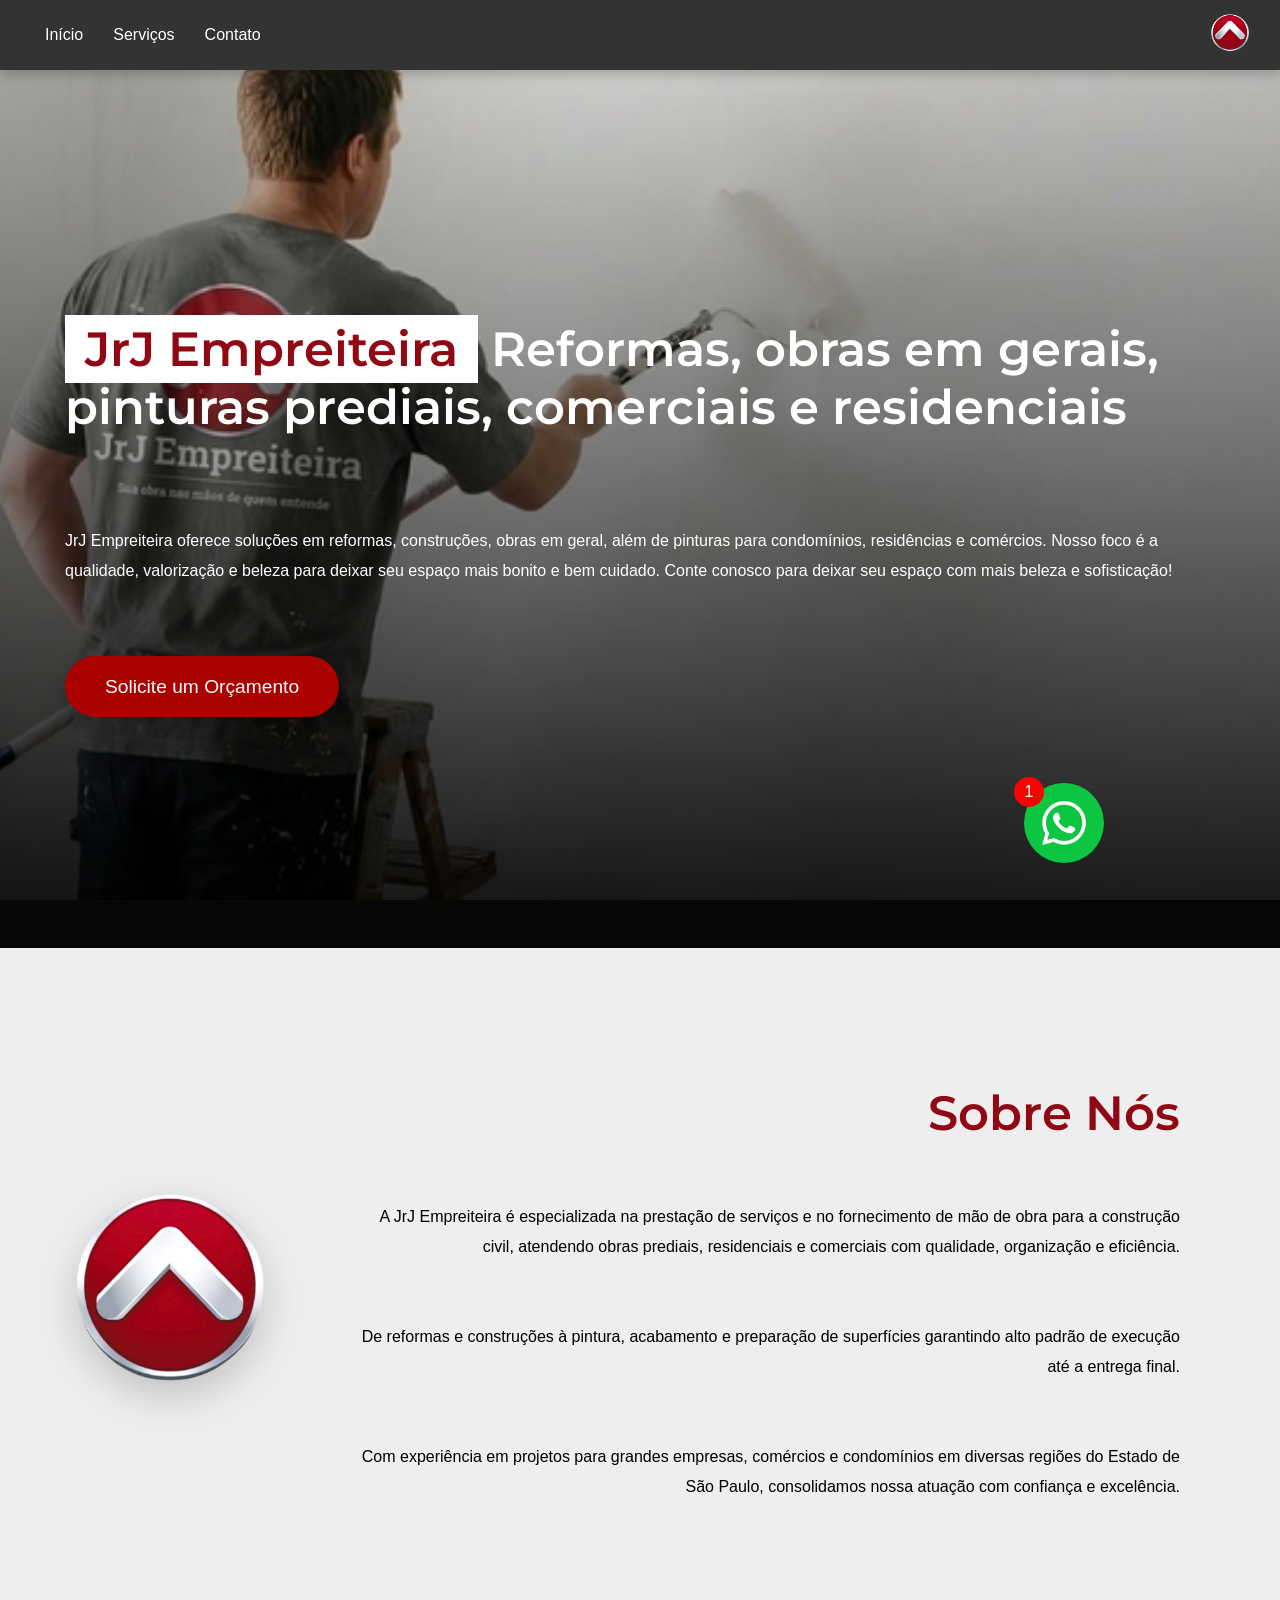
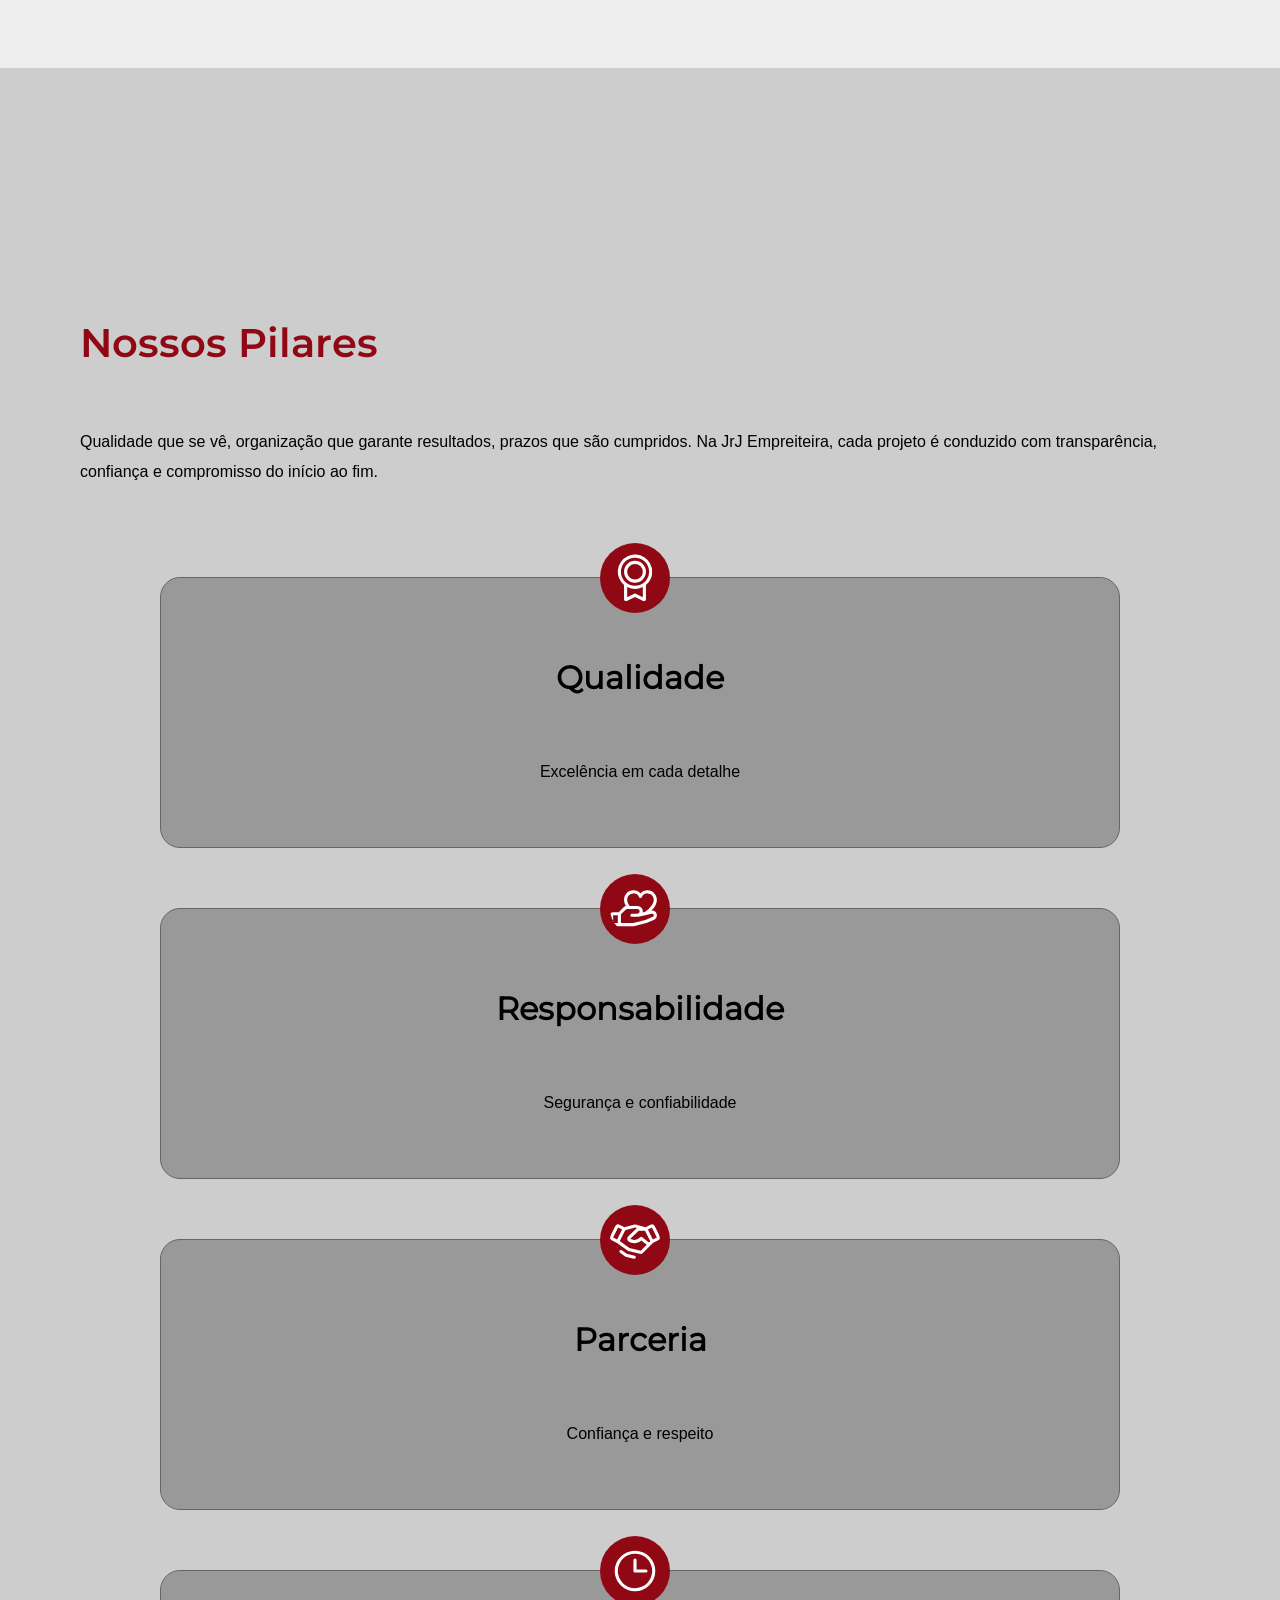
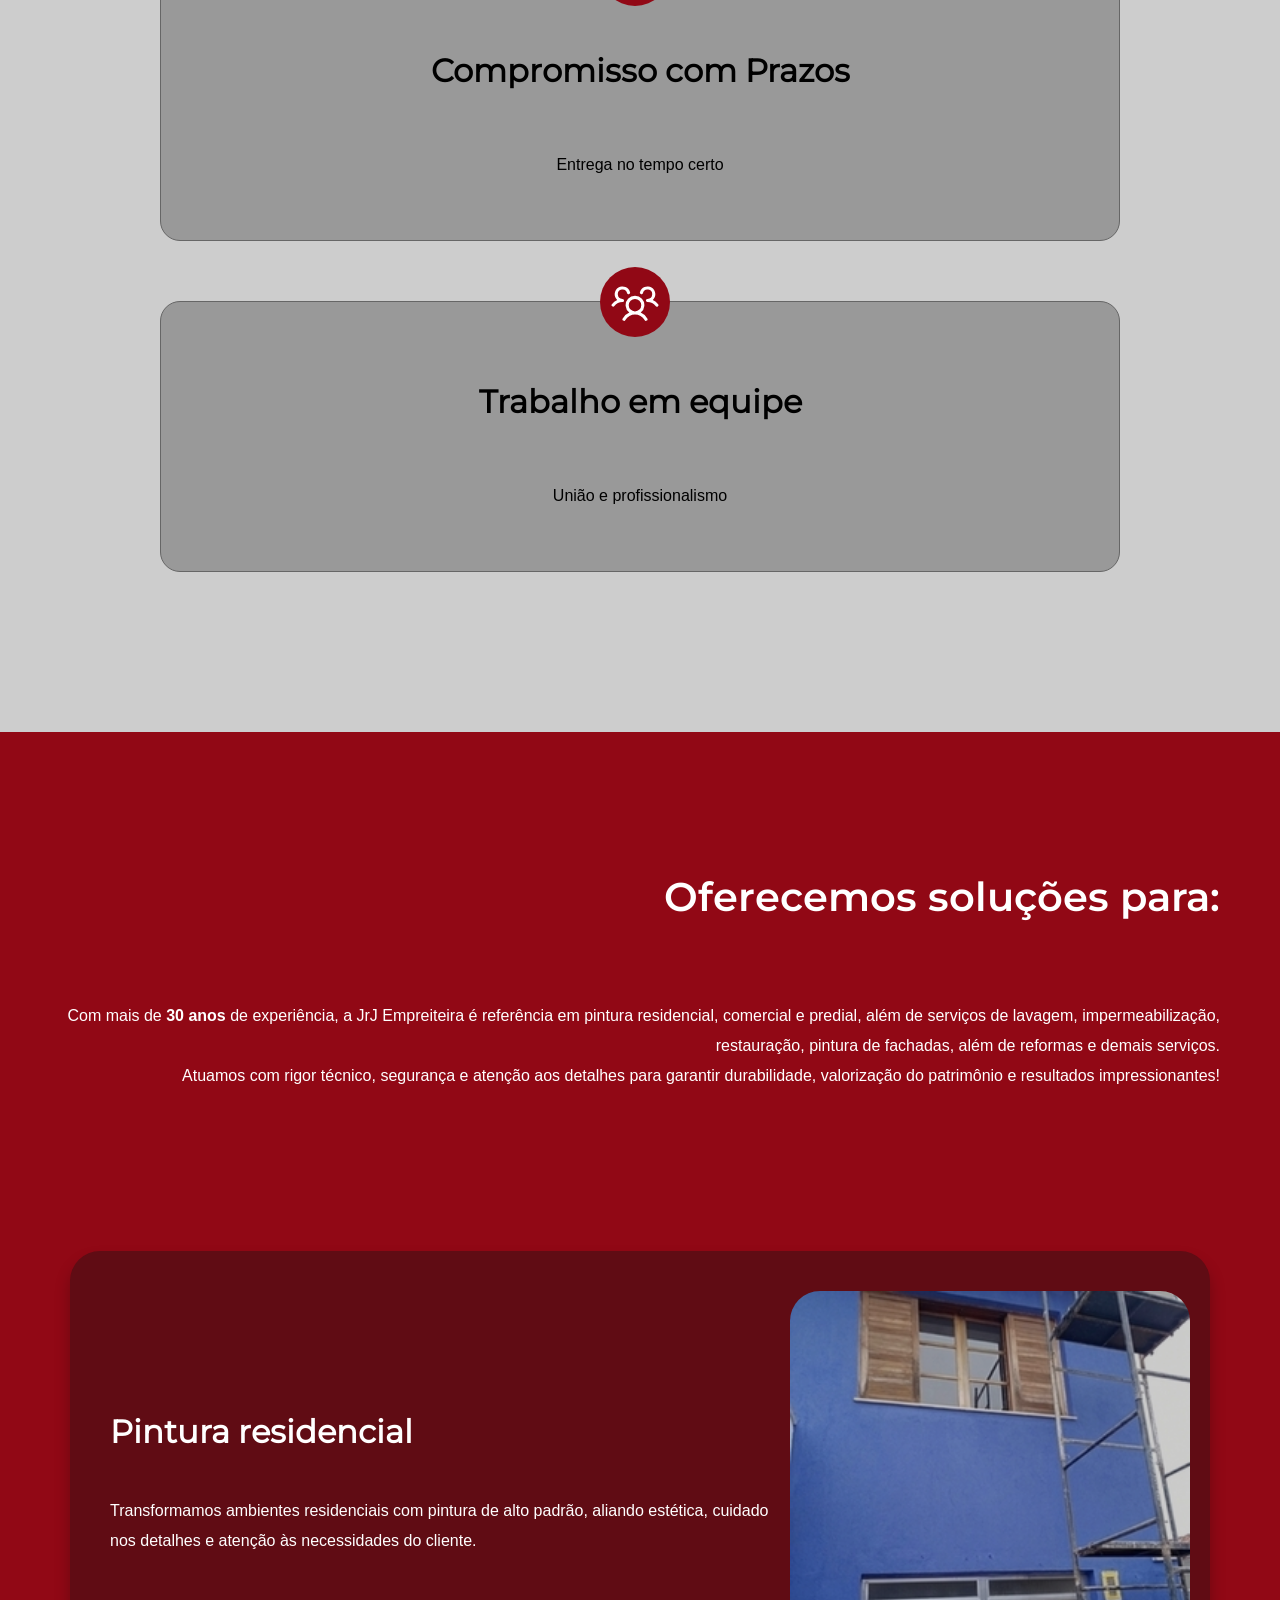
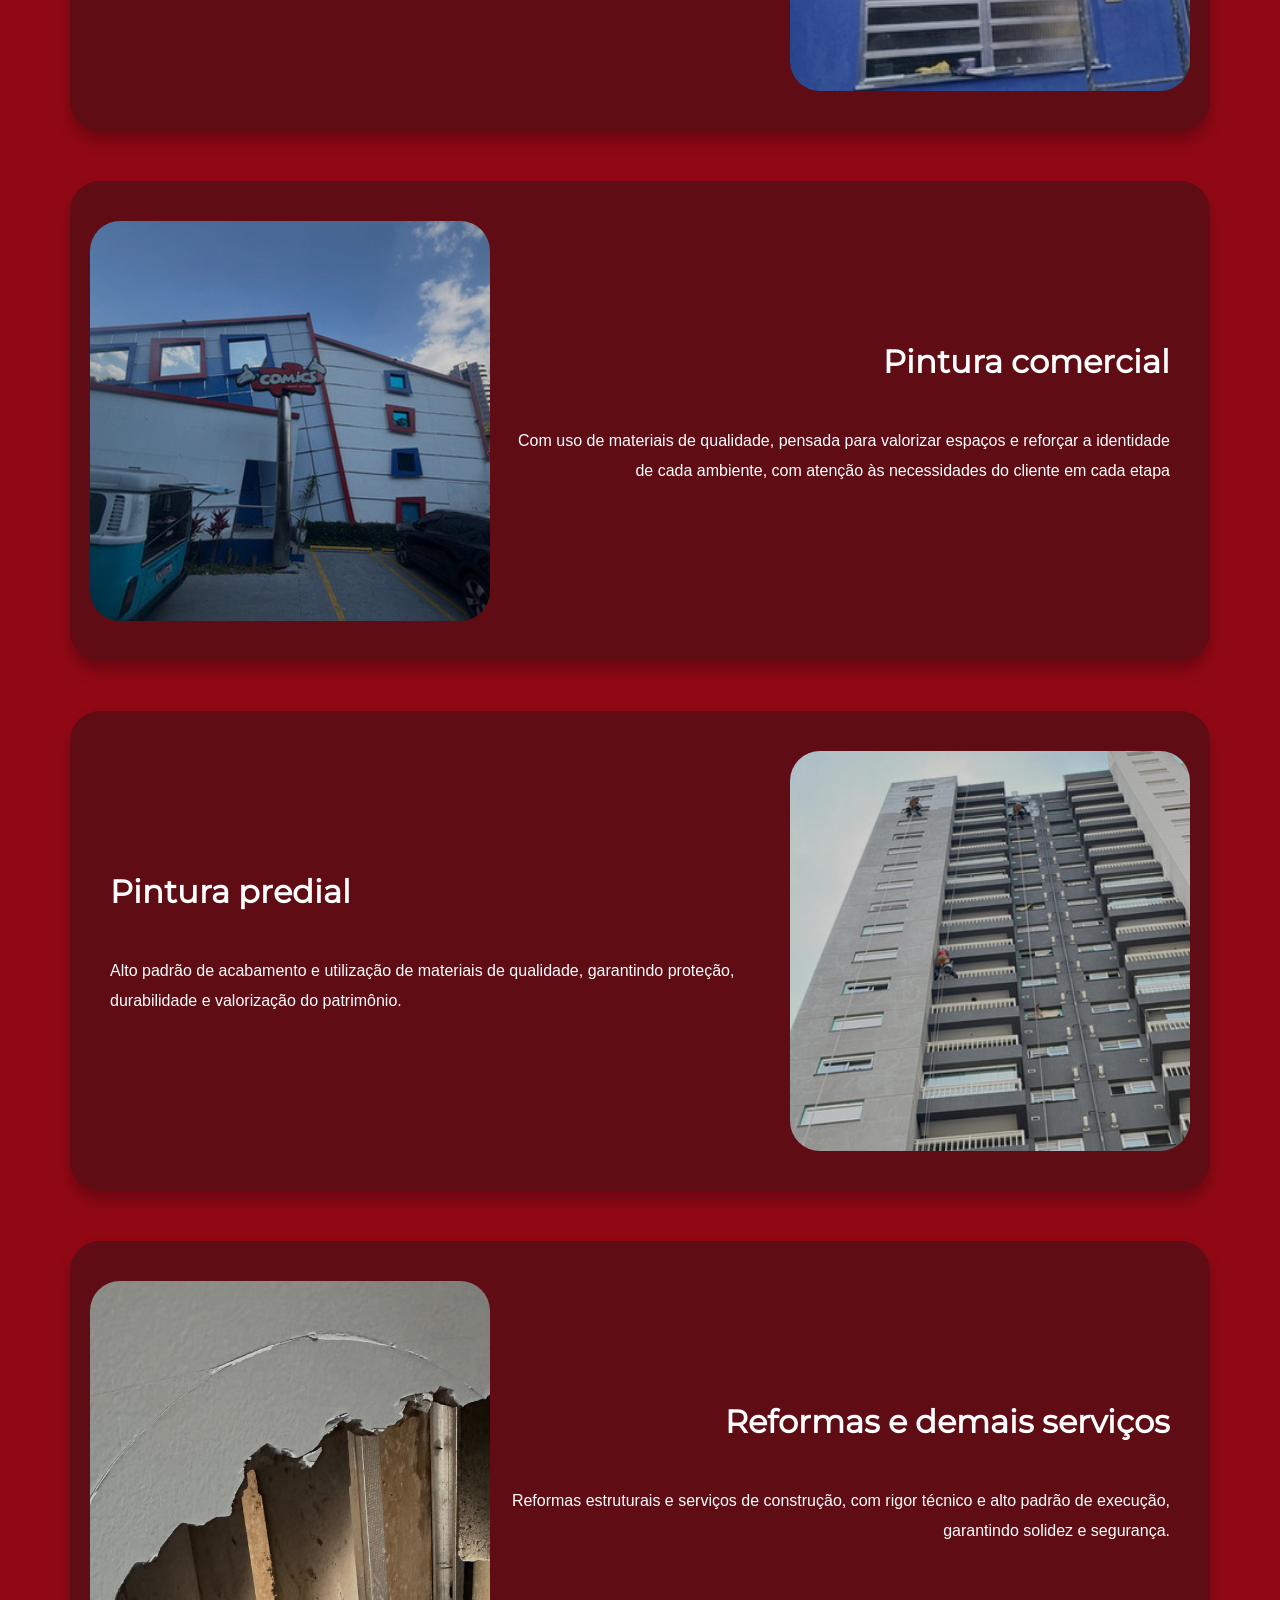
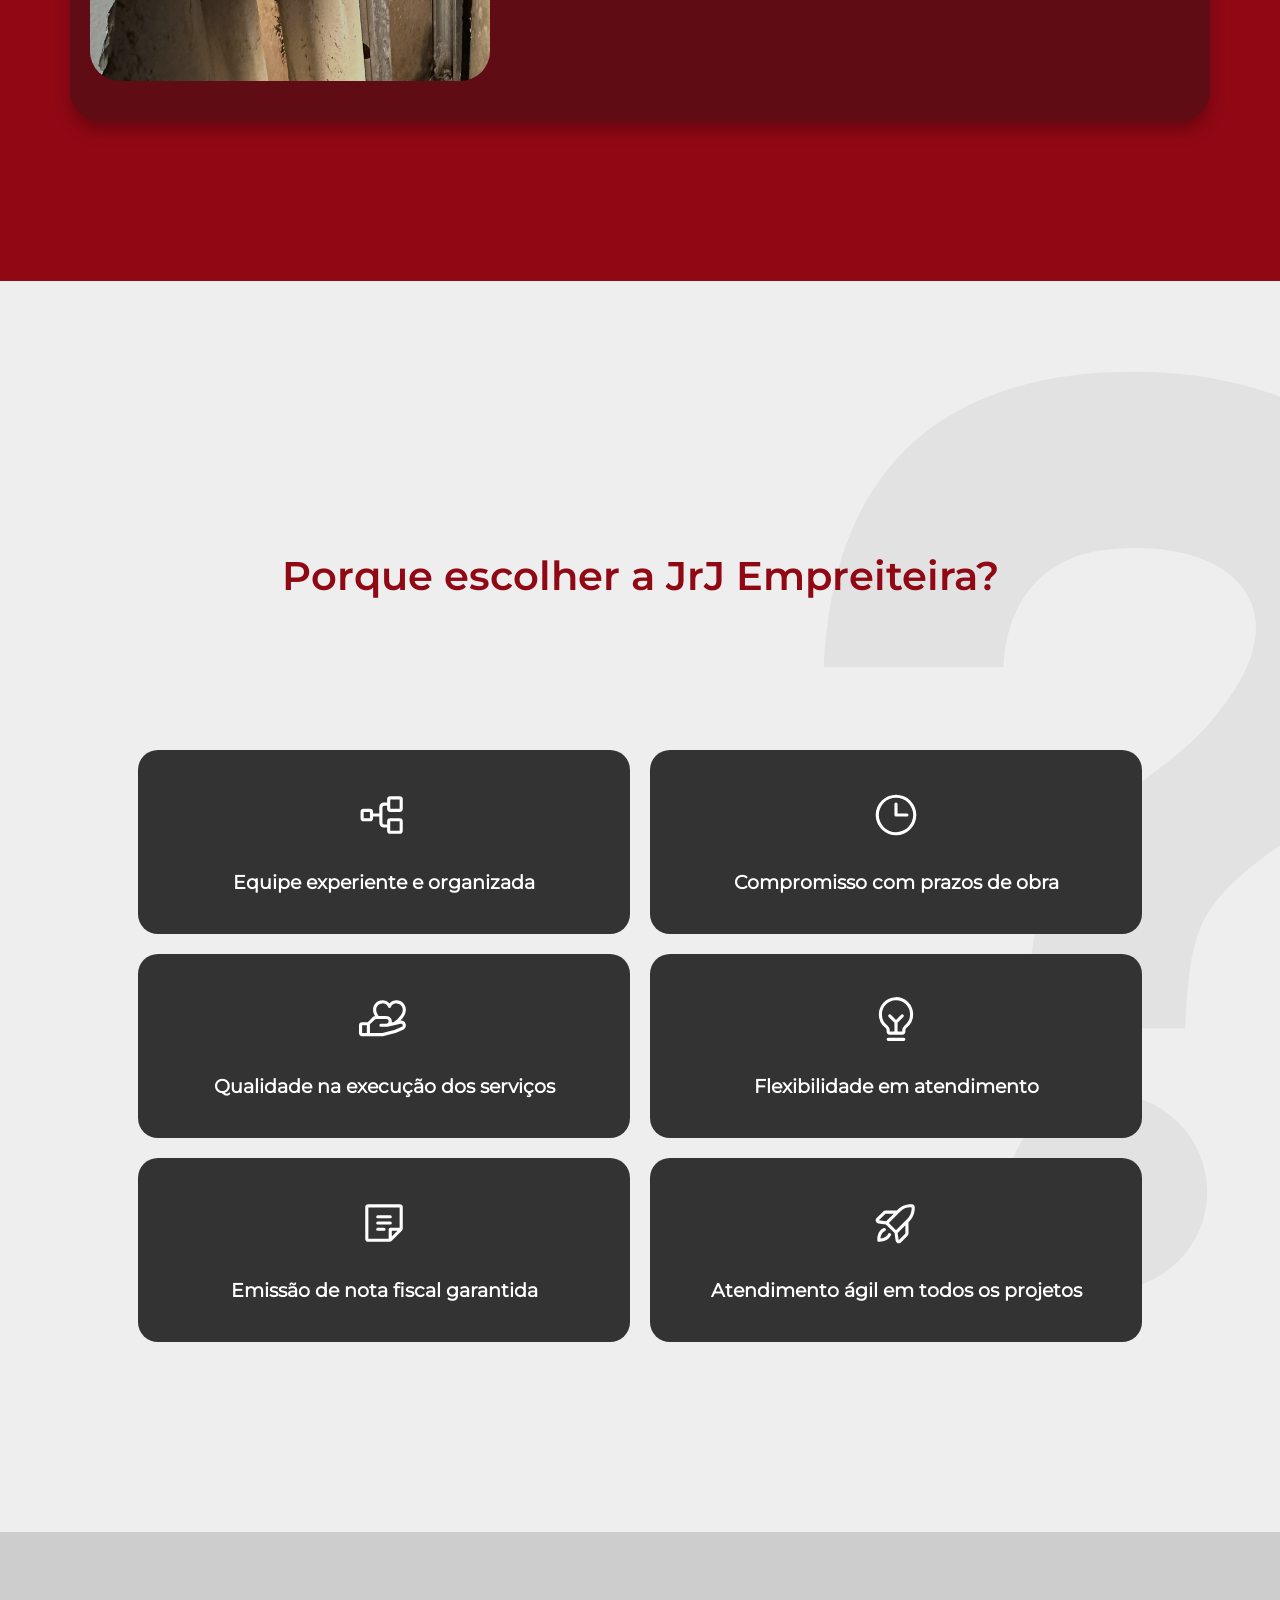
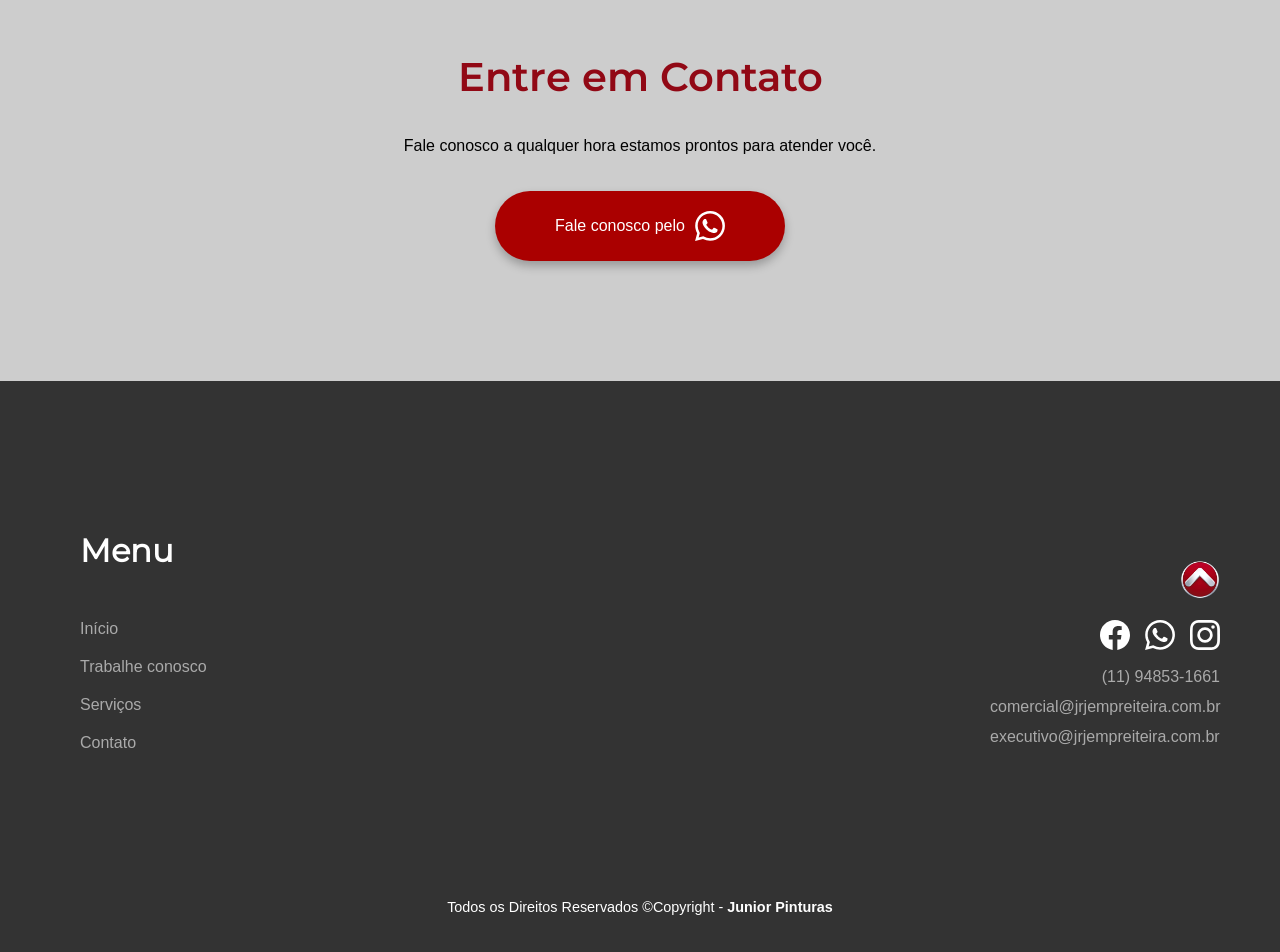
<file: index.html>
<!DOCTYPE html>
<html lang="pt-br">
<head>
	<meta charset="UTF-8">
	<meta name="viewport" content="width=device-width, initial-scale=1.0">
	<meta name="description" content="Pintura residencial, comercial e predial com qualidade e acabamento profissional. Textura, grafiato, reformas e impermeabilização.">
	<meta property="og:title" content="JrJ Empreiteira | Pintura Predial, Residencial e Comercial em São Paulo">
	<meta property="og:description" content="Especialistas em pintura preidal, residencial, e comercial. Fachadas, reformas, impermeabilização, e revitalização com qualidade, segurança e acabamento profissional em São Paulo">
	<meta property="og:image" content="images/logo-jrj.png">
	<meta property="og:url" content="https://jrjempreiteira.vercel.app/">
	<meta property="og:type" content="website">
	<link rel="stylesheet" href="styles/style.css">
	<link rel="shortcut icon" href="favicon.ico" type="image/x-icon">
	<title>JrJ Empreiteira | Especialistas em Pintura Residencial e Comercial</title>
</head>
<body>
	<header>
		<a href="#hero">
			<img loading="lazy" class="logo" src="images/logo-jrj.png" width="40px" height="40px" alt="Inicio">
		</a>
		<input type="checkbox" name="checkbox" id="checkmenu">
		<label id="menu-icon" for="checkmenu" aria-label="Abrir menu">
			<span class="bar-1"></span>
			<span class="bar-2"></span>
			<span class="bar-3"></span>
		</label>
		<nav class="android-nav">
			<ul>
				<li><a href="#hero">Início</a></li>
				<li><a href="mailto:administrativo@jrjempreiteira.com.br">Trabalhe conosco</a></li>
				<li><a href="#services">Serviços</a></li>
				<li><a href="#contact">Contato</a></li>
			</ul>
			<div class="social-media-box">
				<a class="android-nav-facebook" href="https://www.facebook.com/profile.php?id=61577512521113" target="_blank"><img loading="lazy" src="icons/facebook.svg" width="30px"height="30px" alt=" Abrir facebook"></a>
				<a class="android-nav-instagram" href="https://www.instagram.com/jrj_empreiteira/" target="_blank"><img loading="lazy" src="icons/instagram.svg" width="30px"height="30px" alt="Abrir instagram"></a>
			</div>
		</nav>
		<nav class="pc-nav">
			<ul>
				<li><a href="#hero">Início</a></li>
				<li><a href="mailto:administrativo@jrjempreiteira.com.br">Trabalhe conosco</a></li>
				<li><a href="#services">Serviços</a></li>
				<li><a href="#contact">Contato</a></li>
			</ul>
		</nav>
	</header>
	<main>
		<section id="hero">
			<div id="text-hero">
				<h1><mark>JrJ Empreiteira</mark>
				Reformas, obras em gerais, pinturas prediais, comerciais e residenciais</h1>
				<p class="parag1">JrJ Empreiteira oferece soluções em reformas, construções, obras em geral, além de pinturas para condomínios, residências e comércios. Nosso foco é a qualidade, valorização e beleza para deixar seu espaço mais bonito e bem cuidado. Conte conosco para deixar seu espaço com mais beleza e sofisticação!</p>
				<a class="CTA" href="https://wa.link/ldqi02" target="_blank">Solicite um Orçamento</a>
			</div>
			<div class="grad"></div>
		</section>
		<section id="about">
			<div id="text-about">
				<h2>Sobre Nós</h2>
				<p>A JrJ Empreiteira é especializada na prestação de serviços e no fornecimento de mão de obra para a construção civil, atendendo obras prediais, residenciais e comerciais com qualidade, organização e eficiência.</p>
				<p class="middle-parag">De reformas e construções à pintura, acabamento e preparação de superfícies garantindo alto padrão de execução até a entrega final.</p>
				<p>Com experiência em projetos para grandes empresas, comércios e condomínios em diversas regiões do Estado de São Paulo, consolidamos nossa atuação com confiança e excelência.</p>
			</div>
			<img loading="lazy" src="images/logo-jrj.png" width="50%" height="50%" alt="Logo da JrJ Empreiteira" class="JrJ-logo">
		</section>
		<section id="pilars">
			<div id="pilars-text">
				<h2>Nossos Pilares</h2>
				<p class="pilars-p">Qualidade que se vê, organização que garante resultados, prazos que são cumpridos. Na JrJ Empreiteira, cada projeto é conduzido com transparência, confiança e compromisso do início ao fim.</p>
			</div>
			<div class="pilars-box">
				<div class="pilar-card pilar1">
					<div class="icon-box">
						<img loading="lazy" src="icons/medal.svg" width="70px" height="70px" alt="icone de medalha">
					</div>
					<h3>Qualidade</h3>
					<p>Excelência em cada detalhe</p>
				</div>
				<div class="pilar-card pilar2">
					<div class="icon-box">
						<img loading="lazy" src="icons/confiance.svg" width="70px" height="70px" alt="icone de mão com coração">
					</div>
					<h3>Responsabilidade</h3>
					<p>Segurança e confiabilidade</p>
				</div>
				<div class="pilar-card pilar3">
					<div class="icon-box">
						<img loading="lazy" src="icons/handshake.svg" width="70px" height="70px" alt="icone de aperto de mãos">
					</div>
					<h3>Parceria</h3>
					<p>Confiança e respeito</p>
				</div>
				<div class="pilar-card pilar4">
					<div class="icon-box">
						<img loading="lazy" src="icons/clock.svg" width="70px" height="70px" alt="icone de relógio">
					</div>
					<h3>Compromisso com Prazos</h3>
					<p>Entrega no tempo certo</p>
				</div>
				<div class="pilar-card pilar5">
					<div class="icon-box">
						<img loading="lazy" src="icons/workers.svg" width="70px" height="70px" alt="icone de pessoas">
					</div>
					<h3>Trabalho em equipe</h3>
					<p>União e profissionalismo</p>
				</div>
			</div>
		</section>
		<section id="services">
			<div class="s-texts">
				<h2>Oferecemos soluções para:</h2>
				<p>Com mais de <strong>30 anos</strong> de experiência, a JrJ Empreiteira é referência em pintura residencial, comercial e predial, além de serviços de lavagem, impermeabilização, restauração, pintura de fachadas, além de reformas e demais serviços.</p>
				<p>Atuamos com rigor técnico, segurança e atenção aos detalhes para garantir durabilidade, valorização do patrimônio e resultados impressionantes!</p>
			</div>
			<a href="pages/pintura-residencial.html">
				<div class="services-card s-box1">
					<div class="services-flex">
						<div class="text-services">
							<h3>Pintura residencial</h3>
							<p>Transformamos ambientes residenciais com pintura de alto padrão, aliando estética, cuidado nos detalhes e atenção às necessidades do cliente.</p>
						</div>
						<div class="image-services">
							<img loading="lazy" src="images/pintura-residencial.jpg" height="725px" width="100%" alt="Imagem de casa sendo pintada">
						</div>
					</div>
				</div>
			</a>
			<a href="pages/pintura-comercial.html">
				<div class="services-card">
					<div class="services-flex comercial-paint">
						<div class="text-services">
							<h3>Pintura comercial</h3>
							<p>Com uso de materiais de qualidade, pensada para valorizar espaços e reforçar a identidade de cada ambiente, com atenção às necessidades do cliente em cada etapa</p>
						</div>
						<div class="image-services">
							<img loading="lazy" src="images/pintura-comercial.jpg" height="280px" width="100%" alt="Imagem de contrução comics">
						</div>
					</div>
				</div>
			</a>
			<a href="pages/pintura-predial.html">
				<div class="services-card">
					<div class="services-flex">
						<div class="text-services">
							<h3>Pintura predial</h3>
							<p>Alto padrão de acabamento e utilização de materiais de qualidade, garantindo proteção, durabilidade e valorização do patrimônio.</p>
						</div class="image-services">
						<div class="image-services">
							<img loading="lazy" src="images/pintura-predial.jpg" height="725px" width="100%" alt="Imagem de pessoas pintando um predio">
						</div>
					</div>
				</div>
			</a>
			<a href="pages/demais-servicos.html">
				<div class="services-card s-box4">
					<div class="services-flex more-services">
						<div class="text-services">
							<h3>Reformas e demais serviços</h3>
							<p>Reformas estruturais e serviços de construção, com rigor técnico e alto padrão de execução, garantindo solidez e segurança.</p>
						</div>
						<div class="image-services">
							<img loading="lazy" src="images/demais-serviços.jpg" height="280px" width="100%" alt="Imagem de buraco em reforma">
						</div>
					</div>
				</div>
			</a>
		</section>
		<section id="why-us">
			<h2>Porque escolher a JrJ Empreiteira?</h2>
			<div class="why-box">
				<div class="card-why why1">
					<img loading="lazy" class="why1-img why-img" src="icons/organization.svg" width="50px" height="50px" alt="Icone de Qualidade">
					<h3>Equipe experiente e organizada</h3>
				</div>
				<div class="card-why why2">
					<img loading="lazy" class="why2-img why-img" src="icons/clock.svg" width="50px" height="50px" alt="Icone de Pontualidade">
					<h3>Compromisso com prazos de obra</h3>
				</div>
				<div class="card-why why3">
					<img loading="lazy" class="why3-img why-img" src="icons/confiance.svg" width="50px" height="50px" alt="Icone de Confiança">
					<h3>Qualidade na execução dos serviços</h3>
				</div>
				<div class="card-why why4">
					<img loading="lazy" class="why4-img why-img" src="icons/lightbulb.svg" width="50px" height="50px" alt="Icone de Inovação">
					<h3>Flexibilidade em atendimento</h3>
				</div>
				<div class="card-why why5">
					<img loading="lazy" class="why5-img why-img" src="icons/note.svg" width="50px" height="50px" alt="Icone de Respeito">
					<h3>Emissão de nota fiscal garantida</h3>
				</div>
				<div class="card-why why6">
					<img loading="lazy" class="why6-img why-img" src="icons/rocket.svg" width="50px" height="50px" alt="Icone de Respeito">
					<h3>Atendimento ágil em todos os projetos</h3>
				</div>
			</div>
			<img loading="lazy" class="question-img" src="icons/question-icon.svg" width="980px"
			height="1100px" alt="Icone de interrogação">
		</section>
		<section id="contact">
			<h2>Entre em Contato</h2>
			<p>Fale conosco a qualquer hora estamos prontos para atender você.</p>
			<a class="CTA" href="https://wa.link/ldqi02" target="_blank">Fale conosco pelo <img loading="lazy" src="icons/whatsapp.svg" width="30px" height="30px" alt="Whatsapp"></a>
		</section>
	</main>
	<footer>
		<div class="footer-box">
			<section id="menu">
				<h3>Menu</h3>
				<nav>
					<ul>
						<li><a href="#hero">Início</a></li>
						<li><a href="mailto:administrativo@jrjempreiteira.com.br">Trabalhe conosco</a></li>
						<li><a href="#services">Serviços</a></li>
						<li><a href="#contact">Contato</a></li>
					</ul>
				</nav>
			</section>
			<section id="info">
				<a href="#hero">
					<img loading="lazy" class="logo" src="images/logo-jrj.png" width="40px" height="40px" alt="Inicio">
				</a>
				<nav class="social-medias">
					<a href="https://www.facebook.com/profile.php?id=61577512521113" target="_blank"><img loading="lazy" src="icons/facebook.svg" width="30px"height="30px" alt="Abrir facebook"></a>
					<a href="https://wa.link/ldqi02" target="_blank"><img loading="lazy" src="icons/whatsapp.svg" width="30px"height="30px" alt="Abrir whatsapp"></a>
					<a href="https://www.instagram.com/jrj_empreiteira/" target="_blank"><img loading="lazy" src="icons/instagram.svg" width="30px"height="30px" alt="Abrir instagram"></a>
				</nav>
				<p>(11) 94853-1661</p>
				<p class="email-text">comercial@jrjempreiteira.com.br</p>
				<p class="email-text">executivo@jrjempreiteira.com.br</p>
			</section>
		</div>
		<section id="rights">
			<p>Todos os Direitos Reservados ©Copyright - <strong>Junior Pinturas</strong></p>
		</section>
	</footer>
	<a href="https://wa.link/ldqi02" target="_blank" class="box-whatsapp">
		<nav class="whatsapp-nav">
				<img loading="lazy" class="whatsapp-ico" src="icons/whatsapp2.jpg" width="80px" height="80px" alt="Falar pelo Whatsapp">
			<div class="notification">1</div>
		</nav>
	</div>
</body>
</html>
</file>
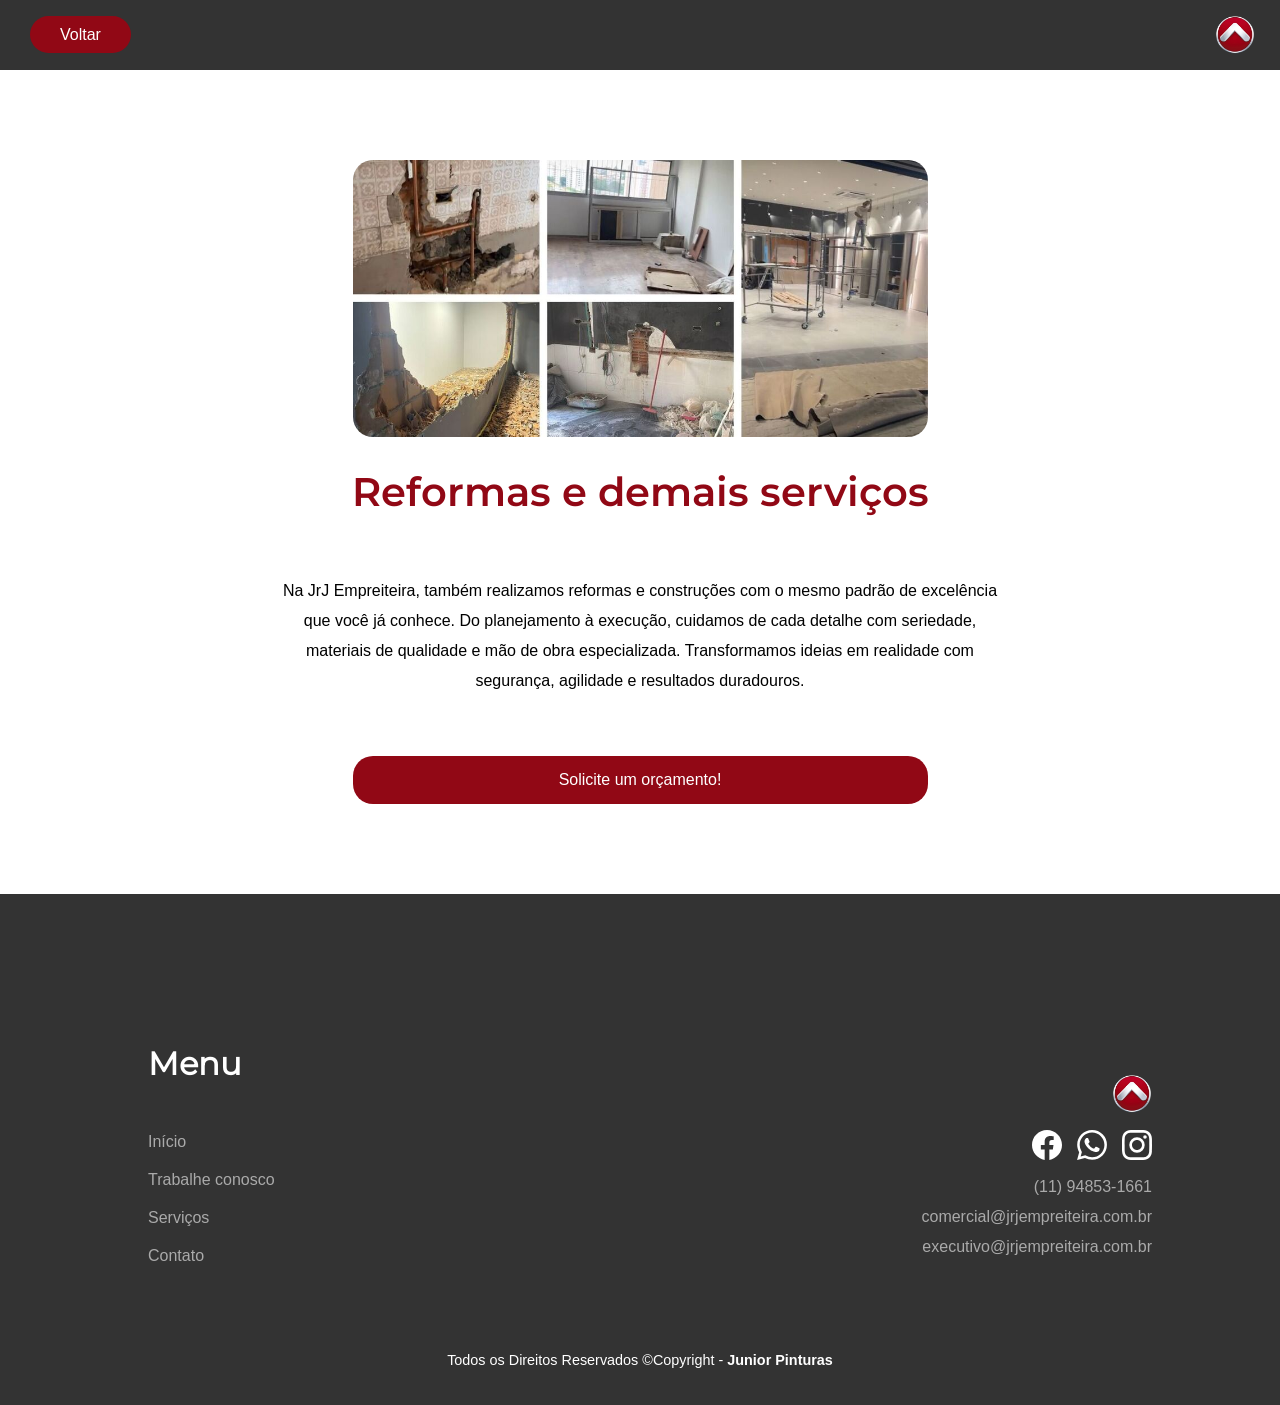
<file: pages/demais-servicos.html>
<!DOCTYPE html>
<html lang="pt-br">
<head>
	<meta charset="UTF-8">
	<meta name="viewport" content="width=device-width, initial-scale=1.0">
	<meta name="description" content="Reformas e construções com qualidade, segurança e mão de obra especializada. A JrJ Empreiteira transforma projetos em resultados duradouros com excelência em cada detalhe.">
	<meta property="og:title" content="JrJ Empreiteira | Reformas e demais serviços">
	<meta property="og:description" content="Reformas e construções com qualidade, segurança e mão de obra especializada. A JrJ Empreiteira transforma projetos em resultados duradouros com excelência em cada detalhe.">
	<meta property="og:image" content="../images/logo-jrj.png">
	<meta property="og:url" content="https://jrjempreiteira.vercel.app/">
	<meta property="og:type" content="website">
	<link rel="stylesheet" href="../styles/pages.css">
	<link rel="shortcut icon" href="../favicon.ico" type="image/x-icon">
	<title>Reformas e Demais Serviços | JrJ Empreiteira</title>
</head>
<body>
	<header>
		<nav class="nav-back">
			<a class="back-button" href="../index.html#services">Voltar</a>
		</nav>
		<img loading="lazy" class="logo" src="../images/logo-jrj.png" width="40px" height="40px" alt="Logo da JrJ Empreiteira">
	</header>
	<main>
		<section id="services-box">
			<div class="img-box">
				<img class="img-services" loading="lazy" width="575px" height="306px" src="../images/reformas.jpg" alt="Mosaico de serviços da JrJ Empreiteira">
			</div>
			<div class="text-services">
				<h2>Reformas e demais serviços</h2>
				<p>Na JrJ Empreiteira, também realizamos reformas e construções com o mesmo padrão de excelência que você já conhece. Do planejamento à execução, cuidamos de cada detalhe com seriedade, materiais de qualidade e mão de obra especializada. Transformamos ideias em realidade com segurança, agilidade e resultados duradouros.</p>
				<a href="https://wa.link/ldqi02" target="_blank">Solicite um  orçamento!</a>
			</div>
		</section>
	</main>
	<footer>
		<div class="footer-box">
			<section id="menu">
				<h3>Menu</h3>
				<nav>
					<ul>
						<li><a href="../index.html#hero">Início</a></li>
						<li><a href="mailto:administrativo@jrjempreiteira.com.br">Trabalhe conosco</a></li>
						<li><a href="../index.html#services">Serviços</a></li>
						<li><a href="../index.html#contact">Contato</a></li>
					</ul>
				</nav>
			</section>
			<section id="info">
				<img loading="lazy" class="logo" src="../images/logo-jrj.png" width="40px" height="40px" alt="Logo da JrJ">
				<nav class="social-medias">
					<a href="https://www.facebook.com/profile.php?id=61577512521113" target="_blank"><img loading="lazy" src="../icons/facebook.svg" width="30px"height="30px" alt="Facebook"></a>
					<a href="https://wa.link/ldqi02" target="_blank"><img loading="lazy" src="../icons/whatsapp.svg" width="30px"height="30px" alt="Whatsapp"></a>
					<a href="https://www.instagram.com/jrj_empreiteira/" target="_blank"><img loading="lazy" src="../icons/instagram.svg" width="30px"height="30px" alt="instagram"></a>
				</nav>
				<p>(11) 94853-1661</p>
				<p class="email-text">comercial@jrjempreiteira.com.br</p>
				<p class="email-text">executivo@jrjempreiteira.com.br</p>
			</section>
		</div>
		<section id="rights">
			<p>Todos os Direitos Reservados ©Copyright - <strong>Junior Pinturas</strong></p>
		</section>
	</footer>
</body>
</html>
</file>
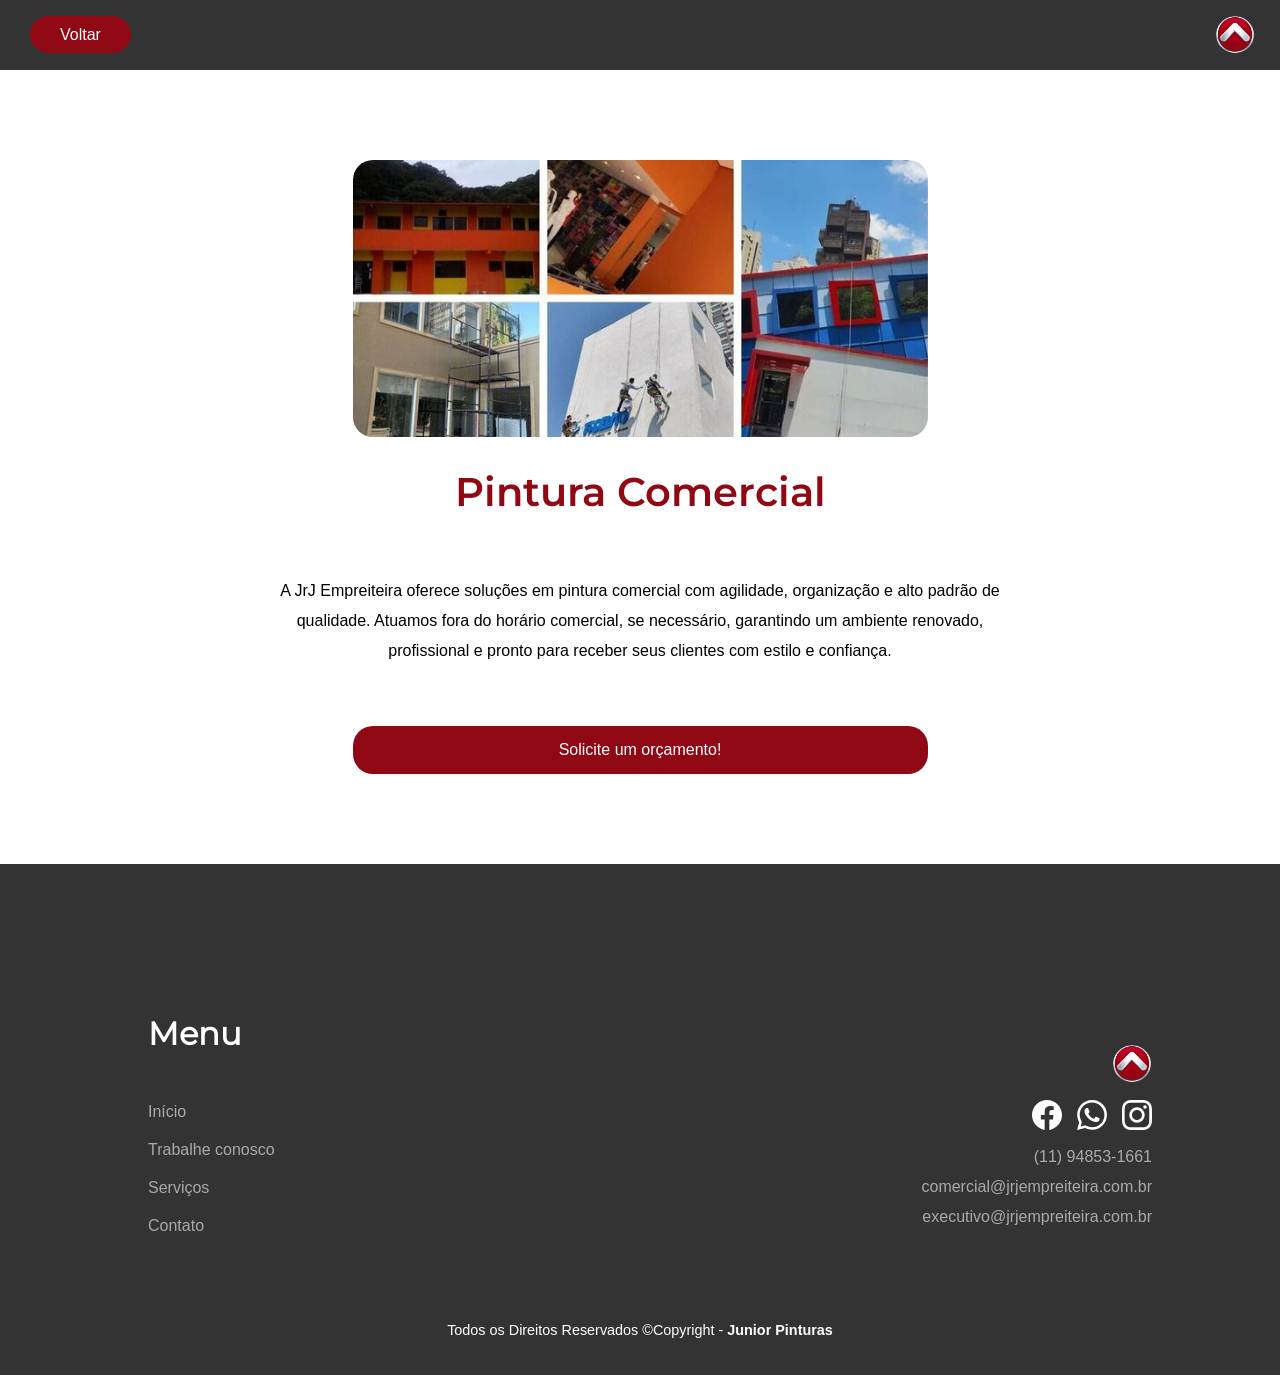
<file: pages/pintura-comercial.html>
<!DOCTYPE html>
<html lang="pt-br">
<head>
	<meta charset="UTF-8">
	<meta name="viewport" content="width=device-width, initial-scale=1.0">
	<meta name="description" content="Pintura comercial com agilidade, organização e alto padrão de qualidade. A JrJ Empreiteira renova ambientes empresariais com acabamento profissional e atendimento flexível.">
	<meta property="og:title" content="JrJ Empreiteira | Reformas e demais serviços">
	<meta property="og:description" content="Pintura comercial com agilidade, organização e alto padrão de qualidade. A JrJ Empreiteira renova ambientes empresariais com acabamento profissional e atendimento flexível.">
	<meta property="og:image" content="../images/logo-jrj.png">
	<meta property="og:url" content="https://jrjempreiteira.vercel.app/">
	<meta property="og:type" content="website">
	<link rel="stylesheet" href="../styles/pages.css">
	<link rel="shortcut icon" href="../favicon.ico" type="image/x-icon">
	<title>Pintura Comercial | JrJ Empreiteira</title>
</head>
<body>
	<header>
		<nav class="nav-back">
			<a class="back-button" href="../index.html#services">Voltar</a>
		</nav>
		<img loading="lazy" class="logo" src="../images/logo-jrj.png" width="40px" height="40px" alt="Logo da JrJ Empreiteira">
	</header>
	<main>
		<section id="services-box">
			<div class="img-box">
				<img class="img-services" loading="lazy" width="575px" height="306px" src="../images/comercial.jpg" alt="Mosaico de serviços da JrJ Empreiteira">
			</div>
			<div class="text-services">
				<h2>Pintura Comercial</h2>
				<p>A JrJ Empreiteira oferece soluções em pintura comercial com agilidade, organização e alto padrão de qualidade. Atuamos fora do horário comercial, se necessário, garantindo um ambiente renovado, profissional e pronto para receber seus clientes com estilo e confiança.</p>
				<a href="https://wa.link/ldqi02" target="_blank">Solicite um orçamento!</a>
			</div>
		</section>
	</main>
	<footer>
		<div class="footer-box">
			<section id="menu">
				<h3>Menu</h3>
				<nav>
					<ul>
						<li><a href="../index.html#hero">Início</a></li>
						<li><a href="mailto:administrativo@jrjempreiteira.com.br">Trabalhe conosco</a></li>
						<li><a href="../index.html#services">Serviços</a></li>
						<li><a href="../index.html#contact">Contato</a></li>
					</ul>
				</nav>
			</section>
			<section id="info">
				<img loading="lazy" class="logo" src="../images/logo-jrj.png" width="40px" height="40px" alt="Logo da JrJ">
				<nav class="social-medias">
					<a href="https://www.facebook.com/profile.php?id=61577512521113" target="_blank"><img loading="lazy" src="../icons/facebook.svg" width="30px"height="30px" alt="Facebook"></a>
					<a href="https://wa.link/ldqi02" target="_blank"><img loading="lazy" src="../icons/whatsapp.svg" width="30px"height="30px" alt="Whatsapp"></a>
					<a href="https://www.instagram.com/jrj_empreiteira/" target="_blank"><img loading="lazy" src="../icons/instagram.svg" width="30px"height="30px" alt="instagram"></a>
				</nav>
				<p>(11) 94853-1661</p>
				<p class="email-text">comercial@jrjempreiteira.com.br</p>
				<p class="email-text">executivo@jrjempreiteira.com.br</p>
			</section>
		</div>
		<section id="rights">
			<p>Todos os Direitos Reservados ©Copyright - <strong>Junior Pinturas</strong></p>
		</section>
	</footer>
</body>
</html>
</file>
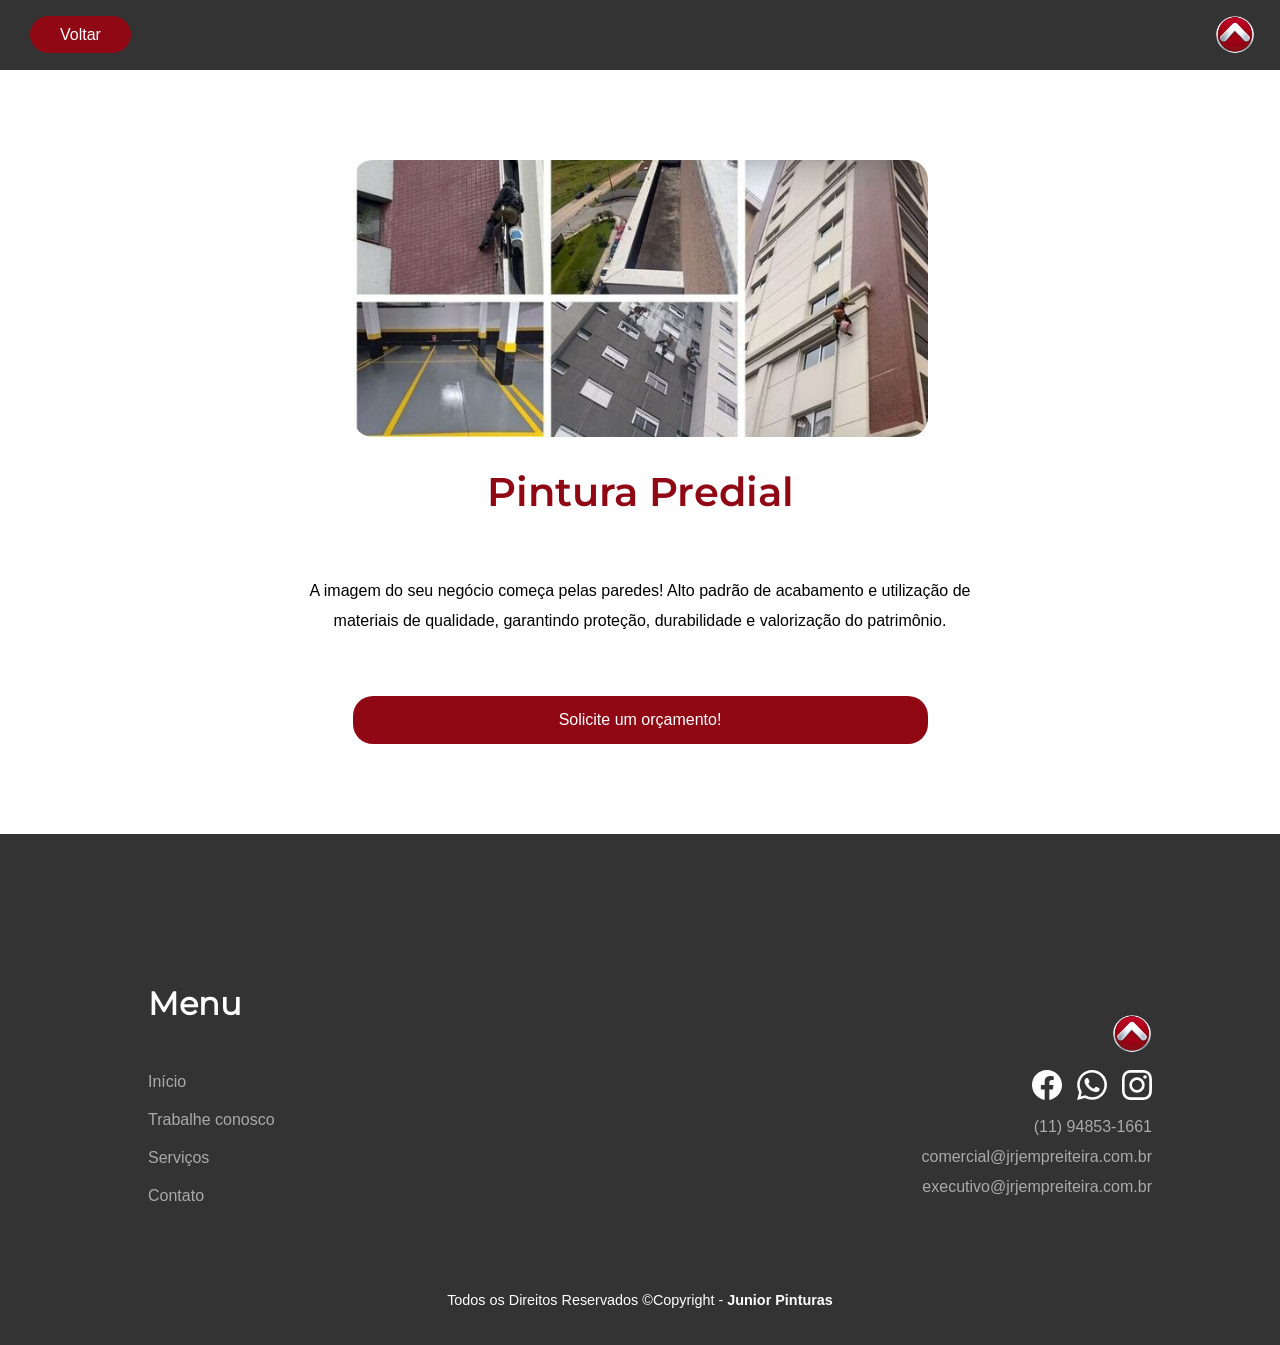
<file: pages/pintura-predial.html>
<!DOCTYPE html>
<html lang="pt-br">
<head>
	<meta charset="UTF-8">
	<meta name="viewport" content="width=device-width, initial-scale=1.0">
	<meta name="description" content="Pintura predial com agilidade, organização e alto padrão de qualidade. A JrJ Empreiteira garante fachadas e áreas comuns renovadas, com acabamento profissional e segurança.">
	<meta property="og:title" content="JrJ Empreiteira | Reformas e demais serviços">
	<meta property="og:description" content="Pintura predial com agilidade, organização e alto padrão de qualidade. A JrJ Empreiteira garante fachadas e áreas comuns renovadas, com acabamento profissional e segurança.">
	<meta property="og:image" content="../images/logo-jrj.png">
	<meta property="og:url" content="https://jrjempreiteira.vercel.app/">
	<meta property="og:type" content="website">
	<link rel="stylesheet" href="../styles/pages.css">
	<link rel="shortcut icon" href="../favicon.ico" type="image/x-icon">
	<title>Pintura Predial | JrJ Empreiteira</title>
</head>
<body>
	<header>
		<nav class="nav-back">
			<a class="back-button" href="../index.html#services">Voltar</a>
		</nav>
		<img loading="lazy" class="logo" src="../images/logo-jrj.png" width="40px" height="40px" alt="Logo da JrJ Empreiteira">
	</header>
	<main>
		<section id="services-box">
			<div class="img-box">
				<img class="img-services" loading="lazy" width="575px" height="306px" src="../images/predial.jpg" alt="Mosaico de serviços da JrJ Empreiteira">
			</div>
			<div class="text-services">
				<h2>Pintura Predial</h2>
				<p>A imagem do seu negócio começa pelas paredes! Alto padrão de acabamento e utilização de materiais de qualidade, garantindo proteção, durabilidade e valorização do patrimônio.</p>
				<a href="https://wa.link/ldqi02" target="_blank">Solicite um orçamento!</a>
			</div>
		</section>
	</main>
	<footer>
		<div class="footer-box">
			<section id="menu">
				<h3>Menu</h3>
				<nav>
					<ul>
						<li><a href="../index.html#hero">Início</a></li>
						<li><a href="mailto:administrativo@jrjempreiteira.com.br">Trabalhe conosco</a></li>
						<li><a href="../index.html#services">Serviços</a></li>
						<li><a href="../index.html#contact">Contato</a></li>
					</ul>
				</nav>
			</section>
			<section id="info">
				<img loading="lazy" class="logo" src="../images/logo-jrj.png" width="40px" height="40px" alt="Logo da JrJ">
				<nav class="social-medias">
					<a href="https://www.facebook.com/profile.php?id=61577512521113" target="_blank"><img loading="lazy" src="../icons/facebook.svg" width="30px"height="30px" alt="Facebook"></a>
					<a href="https://wa.link/ldqi02" target="_blank"><img loading="lazy" src="../icons/whatsapp.svg" width="30px"height="30px" alt="Whatsapp"></a>
					<a href="https://www.instagram.com/jrj_empreiteira/" target="_blank"><img loading="lazy" src="../icons/instagram.svg" width="30px"height="30px" alt="instagram"></a>
				</nav>
				<p>(11) 94853-1661</p>
				<p class="email-text">comercial@jrjempreiteira.com.br</p>
				<p class="email-text">executivo@jrjempreiteira.com.br</p>
			</section>
		</div>
		<section id="rights">
			<p>Todos os Direitos Reservados ©Copyright - <strong>Junior Pinturas</strong></p>
		</section>
	</footer>
</body>
</html>
</file>
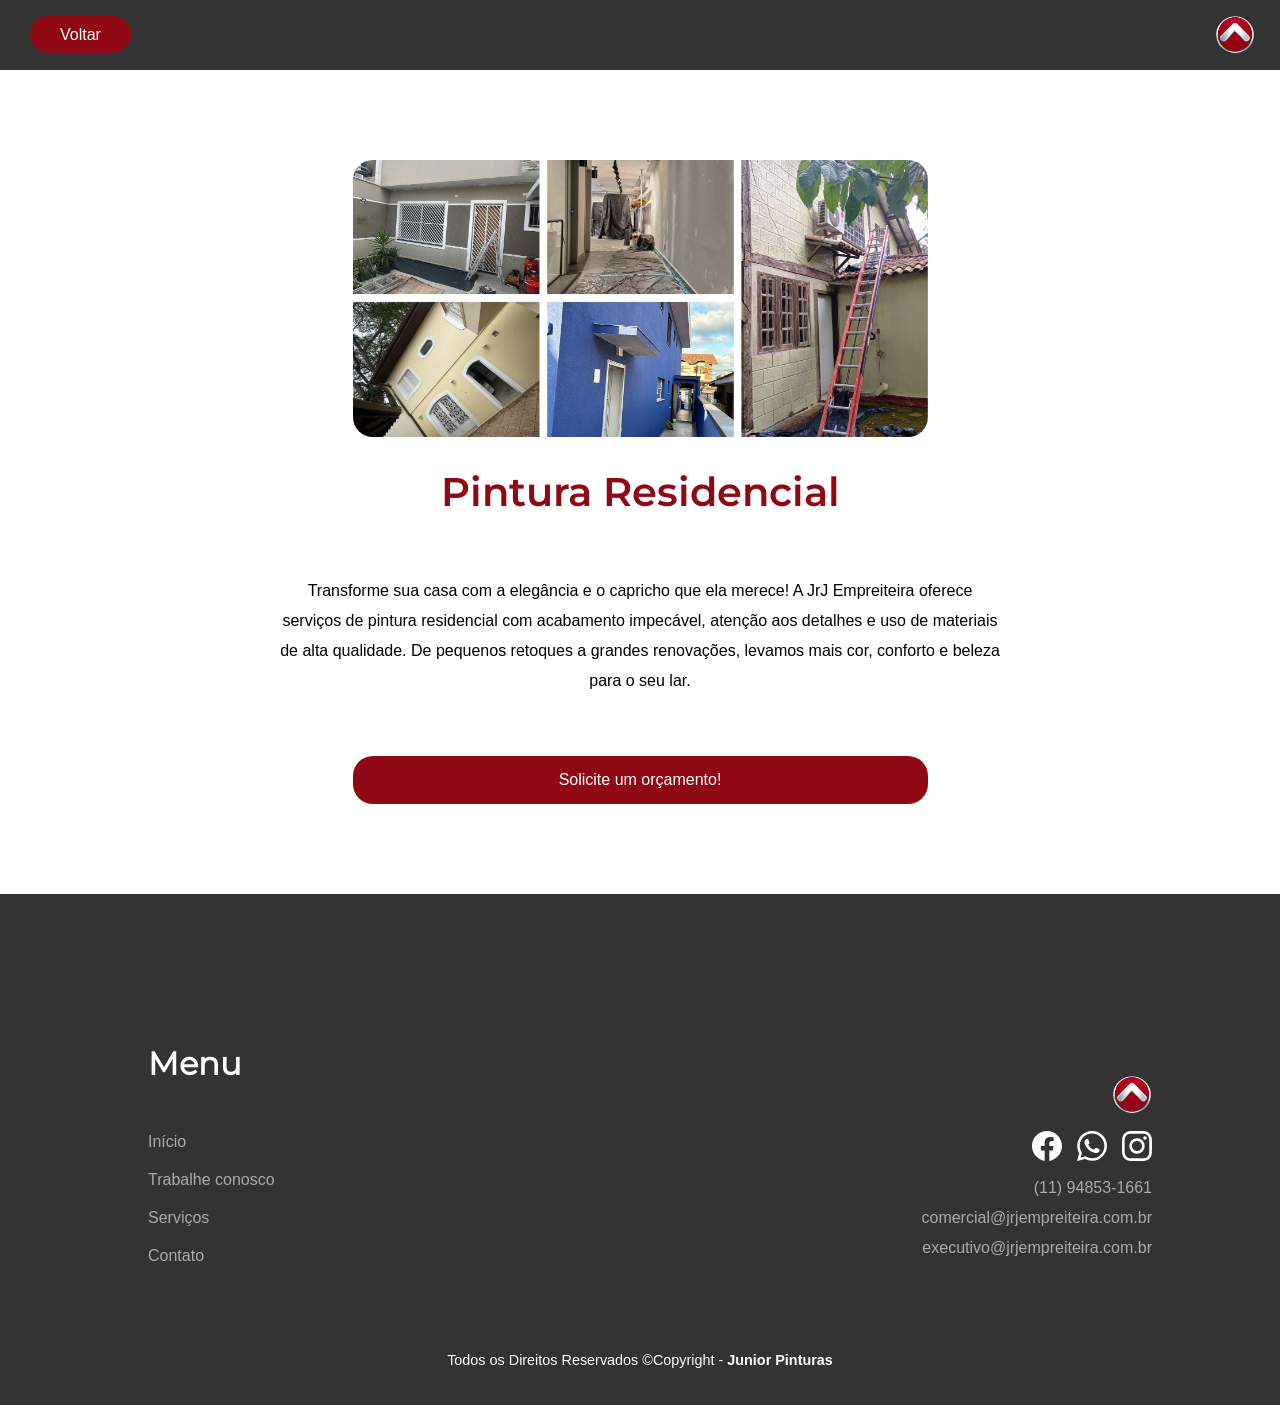
<file: pages/pintura-residencial.html>
<!DOCTYPE html>
<html lang="pt-br">
<head>
	<meta charset="UTF-8">
	<meta name="viewport" content="width=device-width, initial-scale=1.0">
	<meta name="description" content="Pintura residencial com acabamento impecável e atenção aos detalhes. A JrJ Empreiteira transforma sua casa com qualidade, elegância e materiais de alto padrão.">
	<meta property="og:title" content="JrJ Empreiteira | Reformas e demais serviços">
	<meta property="og:description" content="Pintura residencial com acabamento impecável e atenção aos detalhes. A JrJ Empreiteira transforma sua casa com qualidade, elegância e materiais de alto padrão.">
	<meta property="og:image" content="../images/logo-jrj.png">
	<meta property="og:url" content="https://jrjempreiteira.vercel.app/">
	<meta property="og:type" content="website">
	<link rel="stylesheet" href="../styles/pages.css">
	<link rel="shortcut icon" href="../favicon.ico" type="image/x-icon">
	<title>Pintura Residencial | JrJ Empreiteira</title>
</head>
<body>
	<header>
		<nav class="nav-back">
			<a class="back-button" href="../index.html#services">Voltar</a>
		</nav>
		<img loading="lazy" class="logo" src="../images/logo-jrj.png" width="40px" height="40px" alt="Logo da JrJ Empreiteira">
	</header>
	<main>
		<section id="services-box">
			<div class="img-box">
				<img class="img-services" loading="lazy" width="575px" height="306px" src="../images/residencial.jpg" alt="Mosaico de serviços da JrJ Empreiteira">
			</div>
			<div class="text-services">
				<h2>Pintura Residencial</h2>
				<p>Transforme sua casa com a elegância e o capricho que ela merece! A JrJ Empreiteira oferece serviços de pintura residencial com acabamento impecável, atenção aos detalhes e uso de materiais de alta qualidade. De pequenos retoques a grandes renovações, levamos mais cor, conforto e beleza para o seu lar.</p>
				<a href="https://wa.link/ldqi02" target="_blank">Solicite um orçamento!</a>
			</div>
		</section>
	</main>
	<footer>
		<div class="footer-box">
			<section id="menu">
				<h3>Menu</h3>
				<nav>
					<ul>
						<li><a href="../index.html#hero">Início</a></li>
						<li><a href="mailto:administrativo@jrjempreiteira.com.br">Trabalhe conosco</a></li>
						<li><a href="../index.html#services">Serviços</a></li>
						<li><a href="../index.html#contact">Contato</a></li>
					</ul>
				</nav>
			</section>
			<section id="info">
				<img loading="lazy" class="logo" src="../images/logo-jrj.png" width="40px" height="40px" alt="Logo da JrJ">
				<nav class="social-medias">
					<a href="https://www.facebook.com/profile.php?id=61577512521113" target="_blank"><img loading="lazy" src="../icons/facebook.svg" width="30px"height="30px" alt="Facebook"></a>
					<a href="https://wa.link/ldqi02" target="_blank"><img loading="lazy" src="../icons/whatsapp.svg" width="30px"height="30px" alt="Whatsapp"></a>
					<a href="https://www.instagram.com/jrj_empreiteira/" target="_blank"><img loading="lazy" src="../icons/instagram.svg" width="30px"height="30px" alt="instagram"></a>
				</nav>
				<p>(11) 94853-1661</p>
				<p class="email-text">comercial@jrjempreiteira.com.br</p>
				<p class="email-text">executivo@jrjempreiteira.com.br</p>
			</section>
		</div>
		<section id="rights">
			<p>Todos os Direitos Reservados ©Copyright - <strong>Junior Pinturas</strong></p>
		</section>
	</footer>
</body>
</html>
</file>
<file: styles/style.css>
@charset "UTF-8";

* {
	margin: 0;
	padding: 0;
	box-sizing: border-box;
	font-family: arial, helvetica, sans-serif;
	-webkit-tap-highlight-color: transparent;
	scroll-behavior: smooth;
}

:root {
	--color1: #333;
	--color2: #910815;
	--color3: #ababab;
	--color4: #600c14;
	--color5: #999;
	--contrast-c: #aa0000;
	--background: #eee;
	--background2: #cdcdcd;
}

@font-face {
	font-family: 'montserrat';
	src: url('../fonts/montserrat.ttf') format('truetype');
	font-weight: normal;
}

@font-face {
	font-family: 'montserrat bold';
	src: url('../fonts/montserrat-bold.ttf') format('truetype');
	font-weight: normal;
}


h1 {
	font-family: 'montserrat bold';
	font-weight: bold;
	font-size: 3em;
}

h2 {
	color: var(--color2);
	font-family: 'montserrat bold';
	font-weight: normal;
	font-size: 2.5em;
}

h3 {
	font-family: 'montserrat';
	font-size: 2em;
}

a {
	text-decoration: none;
	color: #000;
}

p { line-height: 30px; }

mark {
	font-family: 'montserrat bold';
	color: var(--color2);
	background: #fff;
	padding: 5px 20px;
}

.CTA {
	background-color: var(--contrast-c);
	padding: 10px 20px;
	color: #fff;
	border-radius: 40px;
	box-shadow: 0 5px 10px #00000040;
}

main {
	overflow-x: hidden;
	position: relative;
	margin: 70px 0 0 0;
	background: var(--background);
}

header {
	z-index: 4;
	position: fixed;
	top: 0;
	height: 70px;
	width: 100%;
	display: flex;
	flex-flow: row-reverse nowrap;
	align-items: center;
	justify-content: space-between;
	background: var(--color1);
	color: #fff;
	padding: 10px 30px;
	box-shadow: 0 5px 10px #00000030;
}

label#menu-icon {
	padding: 10px 20px;
	display: flex;
	flex-flow: column nowrap;
	z-index: 7;
	position: absolute;
	top: 15%;
	left: 2.5%;
	cursor: pointer;
}

label#menu-icon span {
	height: 1px;
	width: 40px;
	display: inline-block;
	background: #fff;
	margin: 4.5px;
	transition: .2s;
}

#checkmenu { opacity: 0; }
#checkmenu:checked + label ~ nav.android-nav {
	position: fixed;
	right: 0;
}

#checkmenu:checked + label span.bar-1 { opacity: 0; }
#checkmenu:checked + label span.bar-2 { transform: translateY(1px) rotate(-45deg); }
#checkmenu:checked + label span.bar-3 { transform: rotate(45deg) translate(-7px, -7px); }

nav.pc-nav {
	margin-left: 15px;
	font-family: 'montserrat';
	display: none;
}

nav.pc-nav ul {
	display: flex;
	flex-flow: row nowrap;
	gap: 30px;
}

nav.pc-nav li { list-style: none; }
nav.pc-nav li a { color: #fff; }
nav.android-nav li {
	list-style: none;
	margin: 8px;
}

nav.android-nav a {
	color: #fff;
	transition: .2s;
}

nav.android-nav {
	position: fixed;
	top: 0;
	right: 100%;
	font-family: 'montserrat';
	z-index: 6;
	display: flex;
	justify-content: center;
	align-items: center;
	height: 100%;
	width: 100%;
	background: var(--color1);
	color: #fff;
	font-size: 1.3em;
	transition: .2s;
}

nav.android-nav ul {
	display: flex;
	text-align: center;
	flex-flow: column nowrap;
	gap: 30px;
}

nav.android-nav a:hover { transform: scale(1.2); }
nav.android-nav .social-media-box {
	position: absolute;
	top: 90%;
	left: 7%;
	display: flex;
	gap: 20px;
}

div.grad {
	display: none;
	z-index: 0;
	position: absolute;
	top: 0;
	left: 0;
	filter: opacity(90%);
	background-image: linear-gradient(to top, #000, transparent);
	height: 100%;
	width: 100%;
}

section#hero {
	position: relative;
	padding: 160px 25px;
	background: #333 url('../images/hero-background-mobile.jpg') center center / cover no-repeat scroll;
	color: #fff;
}

section#hero .CTA {
	z-index: 6;
	font-size: 1.2em;
	background-color: var(--contrast-c);
	padding: 20px 40px;
	color: #fff;
	border-radius: 40px;
	box-shadow: 0 10px 20px #00000040;
	transition: .2s;
	animation: pulse-button 1.2s ease infinite;
}

section#hero .CTA:hover { filter: brightness(.5); }
section#hero #text-hero h1 { margin-bottom: 60px; }
section#hero #text-hero .parag1 { margin: 90px 0; }
section#hero #text-hero {
	position: relative;
	z-index: 1;
	margin-left: 10px;
}

section#about {
	padding: 160px 40px 160px 40px;
	display: flex;
	flex-flow: column-reverse; nowrap;
}

section#about h2 {
	font-weight: normal;
	display: flex;
	justify-content: center;
	margin: -120px auto 60px auto;
	border-radius: 20px;
}

section#about p { text-align: center; }
section#about .middle-parag {
	margin: 60px 0;
	text-align: center;
}
section#about img {
	border-radius: 30px;
	margin: 30px auto 160px auto;
	filter: drop-shadow(0 15px 20px #00000030);
	animation: floating 1s ease alternate infinite;
}

section#pilars {
	padding: 160px 40px;
	background: var(--background2);
}

section#pilars p { margin: 60px 0; }
section#pilars .pilars-box {
	width: 80%;
	margin: auto;
	display: flex;
	text-align: center;
	flex-flow: column nowrap;
	justify-content: center;
	align-items: center;
	gap: 60px;
	flex: auto;
}

section#pilars .icon-box {
	position: relative;
	margin: auto;
	transform: translate(-40px, -115px);
}

section#pilars .icon-box img {
	position: absolute;
	top: 50%;
	left: 50%;
	background: var(--color2);
	padding: 10px;
	border-radius: 100px;
	transition: translate(-50%, -50%);
}

section#pilars .pilar-card {
	width: 100%;
	height: 100%;
	display: flex;
	flex-flow: column nowrap;
	justify-content: center;
	align-items: center;
	border: 1px solid #666;
	border-radius: 20px;
	padding: 80px 40px 0 40px;
	background: var(--color5);
}

section#services {
	background: var(--color2);
	color: #fff;
	padding: 120px 25px 115px 25px;
}

section#services h2 {
	text-align: right;
	color: #fff;
	padding: 80px 0;
}

section#services p:nth-of-type(2) {
	padding-bottom: 60px;
}

section#services .text-services { text-align: center; }

section#services img {
	display: block;
	border-radius: 30px;
	margin: 0 auto;
	background: var(--color2);
	transform: translateY(-20px);
}

.services-card {
	flex: auto;
	display: flex;
	justify-content: space-between;
	color: #fff;
	background: var(--color4);
	border-radius: 30px;
	padding: 20px;
	margin: 50px 10px;
	box-shadow: 0 10px 15px #00000040;
}

section#services .services-card { transition: .4s; }

section#services .services-card:hover {
	filter: brightness(.5);
	transform: scale(1.1);
}

.services-card h3 {
	text-align: center;
	padding: 20px 0;
	border-radius: 20px;
	margin: 40px 0;
	transform: translateY(-30px);
}

.s-texts p { text-align: right; }

.services-card p { transform: translateY(-45px); }
.services-card .text-services { margin: 20px; }
.s-box1 { margin-top: 100px; }
.s-box4 { margin-bottom: 100px }

section#why-us {
	position: relative;
	z-index: 0;
	display: flex;
	justify-content: center;
	flex-flow: column nowrap;
	padding: 150px 0 180px 0;
}

section#why-us h2 {
	text-align: center;
	padding: 120px 40px 20px 40px;
}

section#why-us .why-box {
	width: 80%;
	padding: 10px;
	display: flex;
	flex-flow: column nowrap;
	margin: 120px auto 0 auto;
	gap: 20px;
}

section#why-us h3 {
	font-size: 1.2em;
	margin-top: 30px;
}

section#why-us .card-why {
	display: flex;
	flex-flow: column nowrap;
	width: 100%;
	align-items: center;
	justify-content: center;
	background: var(--color1);
	border-radius: 20px;
	color: #fff;
	padding: 40px;
}

section#why-us .card-why { text-align: center; }

section#why-us .question-img {
	display: none;
	filter: opacity(.05);
	z-index: -1;
	position: absolute;
	top: 0%;
	left: 50%;
}

section#contact {
	display: flex;
	flex-flow: column nowrap;
	justify-content: center;
	align-items: center;
	padding: 120px 25px;
	background: var(--background2);
}

section#contact h2 {
	text-align: center;
	margin-bottom: 30px;
}

section#contact p {
	text-align: center;
	margin-bottom: 30px;
}

section#contact a {
	display: flex;
	align-items: center;
	justify-content: center;
	margin: auto;
	padding: 20px 60px;
	background: var(--contrast-c);
	color: #fff;
	animation: pulse-button .8s ease-in infinite;
	transition: .2s;
}

section#contact a:hover {
	filter: brightness(.5);
	animation: none;
}

section#contact a img { margin-left: 10px; }


footer {
	padding: 120px 25px 0 25px;
	background-color: var(--color1);
	color: #fff;
	margin-bottom: -200px;
}

footer div.footer-box {
	display: flex;
	justify-content: space-between;
	flex-flow: column wrap;
}

footer h3 { margin-bottom: 30px; }

footer section { padding: 30px 0; }

footer section#menu {
	display: flex;
	flex-flow: column nowrap;
}

footer section#menu li {
	list-style: none;
	margin: 20px 0;
}

footer section#menu a { color: #aaa; }
footer section#menu a:hover { color: #eee; }
footer section#info {
	display: flex;
	flex-flow: column nowrap;
	justify-content: center;
	width: 200px;
	padding: 5px 0;
	text-align: left;
	color: #aaa;
}

footer section#info .social-medias {
	display: flex;
	justify-content: flex-start;
	gap: 15px;
}

footer section#info .social-medias img { transition: .2s; }
footer section#info .social-medias img:hover { filter: brightness(.5); }
footer section#info img { margin: 8px 0; }
footer section#rights {
	text-align: left;
	padding: 30px 0;
	font-size: .9em;
}

.box-whatsapp {
	height: 200px;
	width: 200px;
	position: relative;
}

.whatsapp-nav {
	position: fixed;
	top: 80%;
	left: 80%;
	z-index: 1;
}

.whatsapp-ico {
	background: #0cc641;
	border-radius: 100%;
}

.notification {
	display: flex;
	align-items: center;
	justify-content: center;
	padding: 15px;
	width: 20px;
	height: 20px;
	background: #ff0000;
	color: #fff;
	border-radius: 100%;
	cursor: pointer;
	transform: translate(-10px, -90px);
	animation: pulse-notification .9s ease-in infinite both;
}

@keyframes pulse-notification {
	0% { box-shadow: 0 0 5px #ff0000; }
	50% { box-shadow: 0 0 40px #ff0000; }
	100% { box-shadow: 0 0 100px transparent; }
}


@keyframes pulse-button {
	0% { box-shadow: 0 0 5px var(--contrast-c); }
	50% { box-shadow: 0 0 40px var(--contrast-c); }
	100% { box-shadow: 0 0 100px transparent; }
}

@keyframes floating {
	0% { transform: translateY(0); }
	100% { transform: translateY(-50px); }
}

@media screen and (min-height: 200px) and (max-height: 300px) {
	.whatsapp-nav { top: 50%; }
}

@media screen and (min-width: 200px) and (max-width: 340px) {
	.whatsapp-nav { left: 70%; }
}

@media screen and (min-height: 301px) and (max-height: 470px) {
	.whatsapp-nav { top: 70%; }
}


@media screen and (min-height: 707px) and (max-height: 900px) {
	.whatsapp-nav { top: 87%; }
}

@media screen and (min-width: 290px) and (max-width:  329px) {

	section#hero h1 { font-size: 2.4em; }
	section#pilars .pilar-card { padding: 0 10px 0 10px; }
}

@media screen and (min-width: 340px) and (max-width: 359px) {
	section#hero .CTA { font-size: 1em; }
	section#about h2 { font-size: 2.3em; }
	section#services .services-card { margin: 60px -10px 115px -10px; }

	section#contact a {
		z-index: 0;
		position: relative;
		padding: 10px 30px;
		font-size: .8em;
	}
	.whatsapp-nav { left: 69%; }
}


@media screen and (min-width: 360px) and (max-width: 420px) {
	section#services img { height: 250px; }
	.whatsapp-nav { left: 75%; }
}


@media screen and (min-width: 421px) and (max-width: 560px) {
	section#services img { height: 300px; }
	.whatsapp-nav {	left: 77%; }
}


@media screen and (min-width: 490px) and (max-width: 560px) {
	section#services img { height: 320px; }
}

@media screen and (min-width: 425px) and (max-width: 525px) {
	section#pilars h3 { font-size: 1.6em; }
}

@media screen and (min-width: 300px) and (max-width: 425px) {
	section#hero .CTA {
		padding: 20px 20px;
	}

	section#pilars h3 { font-size: 1.6em; }

	section#pilars .icon-box { margin-top: 30px; }

	section#pilars .pilar-card {
		padding: 60px 20px 10px 20px;
		width: 130%;
	}

	section#services .image-services img {
		width: 85%;
		height: 250px;
	}
}


@media screen and (min-width: 561px) and (max-width: 670px) {
	section#services img {
		height: 400px;
		width: 400px;
	}
}


@media screen and (min-width: 646px) {
	section#why-us .question-img { display: block; }

	section#hero #text-hero { margin: 90px 40px; }
	section#about { margin: 0 30px; }

	section#about img {
		width: 200px;
		height: 200px;
	}

	section#pilars #pilars-text { margin: 90px 40px }

	section#services { padding: 60px 60px; }
	section#services img {
		height: 400px;
		width: 400px;
	}

	footer { padding: 120px 60px 0 60px; }

	footer div.footer-box {
		display: flex;
		justify-content: space-between;
		flex-flow: row nowrap;
	}

	footer section#menu { margin-left: 20px; }
	footer section#info { text-align: right; }
	footer section#info p.email-text { transform: translateX(-30px); }
	footer section#info p { text-align: right; }

	footer section#info .social-medias {
		display: flex;
		justify-content: flex-end;
	}

	footer section#rights {
		margin-top: 60px;
		display: flex;
		justify-content: center;
	}

}


@media screen and (min-width: 720px) {
	nav.android-nav { display: none; }
	label#menu-icon { display: none; }
	nav.pc-nav { display: flex; }
	nav.pc-nav li:nth-of-type(2) { display: none; }
}

@media screen and (min-width: 805px) {
	section#why-us .why-box {
		display: grid;
		grid-template-columns: repeat(2, 1fr);
	}
}

@media screen and (min-width: 840px) {
	section#services .services-flex {
		display: flex;
		flex-flow: row nowrap;
		align-items: center;
	}

	section#services .comercial-paint, section#services .more-services {
		display: flex;
		flex-flow: row-reverse nowrap;
	}

	section#services .comercial-paint h3, section#services .more-services h3 { text-align: right; }

	section#services .comercial-paint p, section#services .more-services p { text-align: right; }

	section#services .image-services {
		margin-top: 40px;
		display: flex;
		align-items: center;
	}

	section#services h3, p { text-align: left; }
	section#services img { filter: brightness(.8); }
}


@media screen and (min-width: 860px) {
	section#hero {
		background-image: url('../images/hero-background.jpg');
		background-attachment: fixed;
	}

	div.grad { display: block; }

	section#valors .valors-box { grid-template-columns: repeat(2, 1fr); }
	section#hero {
		background-position: center top;
	}
}

@media screen and (min-width: 1080px) {
	section#about {
		display: flex;
		align-items: center;
		justify-content: space-between;
		flex-flow: row-reverse; nowrap;
		padding: 210px 40px 120px 40px;
	}

	section#about #text-about h2 {
		text-align: right;
		display: flex;
		justify-content: flex-end;
		font-size: 3em;
		padding-right: 30px;
	}

	section#about #text-about p {
		text-align: right;
		padding: 0 30px 0 90px;

	}
	section#valors .valors-box { grid-template-columns: repeat(2, minmax(400px, 1fr)); }
}

@media screen and (min-width: 1315px) {
	header { padding: 10px 190px; }
	section#hero #text-hero { padding: 0 120px; }
	section#about #text-about { padding: 0 120px; }
	section#about img { margin-left: 120px; }
	section#pilars #pilars-text { padding: 0 120px; }
	section#pilars .pilars-box { padding: 0 120px; }
	section#services { padding: 120px 190px; }
	section#services .services-card { justify-content: space-between; }
	section#services .s-box4 { margin-bottom: 120px; }

	section#pilars .pilars-box {
		display: grid;
		grid-template-columns: repeat(3, minmax(320px, 1fr));
	}

	section#pilars .pilar-card { flex: auto; }

	div.pilar4 { 
		display: grid;
		place-self: center;
	}

	div.pilar5 {
		display: grid;
		place-self: center;
	}

	footer { padding: 120px 120px 0 120px; }
}

@media screen and (min-width: 1450px) {
	section#why-us .why-box {
		display: grid;
		grid-template-columns: repeat(3, 1fr);
		margin: 120px auto 0 auto;
		padding: 0 10%;
	}

	footer { padding: 120px 20% 0 20%; }
}

@media screen and (min-width: 1735px) {
	section#services { padding: 120px 16%; }
	section#services .services-card { margin: 60px 0; }
	section#services .services-flex {
		justify-content: space-between;
		width: 100%;
	}
}

@media screen and (min-width: 2130px) {
	header { padding: 0 23%; }
	header img { margin-right: 60px; }
	section#hero #text-hero { margin: 0 16%; }
	section#about { margin: 0 16%; }
	section#services { padding: 120px 24%; }
	section#pilars { padding: 160px 16%; }
	section#pilars #pilars-text { padding: 20px 170px; }
	section#why-us { padding: 0 8% 180px 8%; }
	footer { padding: 120px 23% 0 23%; }
}
</file>
<file: styles/pages.css>
@charset "UTF-8";

* {
	margin: 0;
	padding: 0;
	box-sizing: border-box;
	font-family: arial, helvetica, sans-serif;
	-webkit-tap-highlight-color: transparent;
	scroll-behavior: smooth;
}

:root {
	--color1: #333;
	--color2: #910815;
	--color3: #ababab;
	--color4: #600c14;
	--color5: #999;
	--contrast-c: #aa0000;
	--background: #eee;
	--background2: #cdcdcd;
}

@font-face {
	font-family: 'montserrat';
	src: url('../fonts/montserrat.ttf') format('truetype');
	font-weight: normal;
}

@font-face {
	font-family: 'montserrat bold';
	src: url('../fonts/montserrat-bold.ttf') format('truetype');
	font-weight: normal;
}


h1 {
	font-family: 'montserrat bold';
	font-weight: bold;
	font-size: 3em;
	animation: fadeLeftH1 4s ease both;
	animation-timeline: view();
}

h2 {
	color: var(--color2);
	font-family: 'montserrat bold';
	font-weight: normal;
	font-size: 2.5em;
	animation: fadeLeft 4s ease;
	animation-timeline: scroll();
}

h3 {
	font-family: 'montserrat';
	font-size: 2em;
}

a {
	text-decoration: none;
	color: #000;
}

p { line-height: 30px; }

header {
	z-index: 4;
	position: fixed;
	top: 0;
	height: 70px;
	width: 100%;
	display: flex;
	flex-flow: row nowrap;
	align-items: center;
	justify-content: space-between;
	background: var(--color1);
	color: #fff;
}
header img { margin-right: 25px; }

.back-button {
	background: var(--color2);
	color: #fff;
	padding: 10px 30px;
	margin: 30px;
	border-radius: 20px;
	transition: .2s;
}

.back-button:hover { filter: brightness(.5); }

main { padding: 120px 120px 20px 120px; }
section#services-box { margin: 40px; }
section .img-box {
	display: flex;
	justify-content: center;
	align-items: center;
	width: 100%;
}

section .img-services {
	height: 100%;
	width: 100%;
	border-radius: 20px;
}

section .text-services {
	margin: 30px 0;
	display: flex;
	flex-flow: column nowrap;
	align-items: center;
	justify-content: center;
}

section .text-services h2 {
	text-align: center;
	margin: 30px 0;
}

section .text-services p {
	text-align: center;
	margin: 30px 0;
}

section .text-services a {
	display: flex;
	align-items: center;
	justify-content: center;
	flex: auto;
	background: var(--color2);
	color: #fff;
	margin: 30px;
	padding: 15px 30px;
	border-radius: 20px;
	transition: .2s;
}

section .text-services a:hover { filter: brightness(.5); }

footer {
	padding: 120px 25px 0 25px;
	background-color: var(--color1);
	color: #fff;
	margin-bottom: -200px;
}

footer div.footer-box {
	display: flex;
	justify-content: space-between;
	flex-flow: column wrap;
}

footer h3 { margin-bottom: 30px; }

footer section { padding: 30px 0; }

footer section#menu {
	display: flex;
	flex-flow: column nowrap;
	color: #fff;
}

footer section#menu li {
	list-style: none;
	margin: 20px 0;
}

footer section#menu a { color: #aaa; }
footer section#menu a:hover { color: #eee; }
footer section#info {
	width: 200px;
	padding: 5px 0;
	text-align: left;
	color: #aaa;
}

footer section#info .social-medias {
	display: flex;
	justify-content: flex-start;
	gap: 15px;
}

footer section#info .social-medias img { transition: .2s; }
footer section#info .social-medias img:hover { filter: brightness(.5); }
footer section#info img { margin: 8px 0; }
footer section#rights {
	text-align: left;
	padding: 30px 0;
	font-size: .9em;
}

@media screen and (min-width: 320px) and (max-width: 402px) {
	main { padding: 120px 10px; }

	section .img-box img {
		height: 200px;
		width: 280px;
	}

	section .text-services a { margin: 0; }
}

@media screen and (min-width: 360px) and (max-width: 647px) {
	section .text-services a { width: 80%; }
}

@media screen and (min-width: 402px) and (max-width: 647px) {
	main { padding: 120px 10px; }
}


@media screen and (min-width: 646px) {
	
	section .img-services {
		display: flex;
		justify-content: center;
		width: 575px;
	}

	section .text-services a { width: 575px; }

	footer div.footer-box {
		display: flex;
		justify-content: space-between;
		flex-flow: row nowrap;
	}

	footer section#menu { margin-left: 20px; }
	footer section#info {
		text-align: right;
		display: flex;
		justify-content: center;
		flex-flow: column nowrap;
		align-items: flex-end;
	}

	footer section#rights {
		display: flex;
		justify-content: center;
	}

	footer section#info p { text-align: right; }
}

@media screen and (min-width: 959px) {
	footer { padding: 120px 10% 0 10%; }
}

@media screen and (min-width: 1060px) {
	section .text-services { margin: 0 120px; }
}

@media screen and (min-width: 1400px) {
	section {
		display: flex;
		flex-flow: row nowrap;
		justify-content: center;
		align-items: center;
	}

	section .text-services { margin: 60px; }

	footer { padding: 120px 20% 0 20%; }
}

@media screen and (min-width: 2300px) {
	section { margin: 0 18%; }
}
</file>
